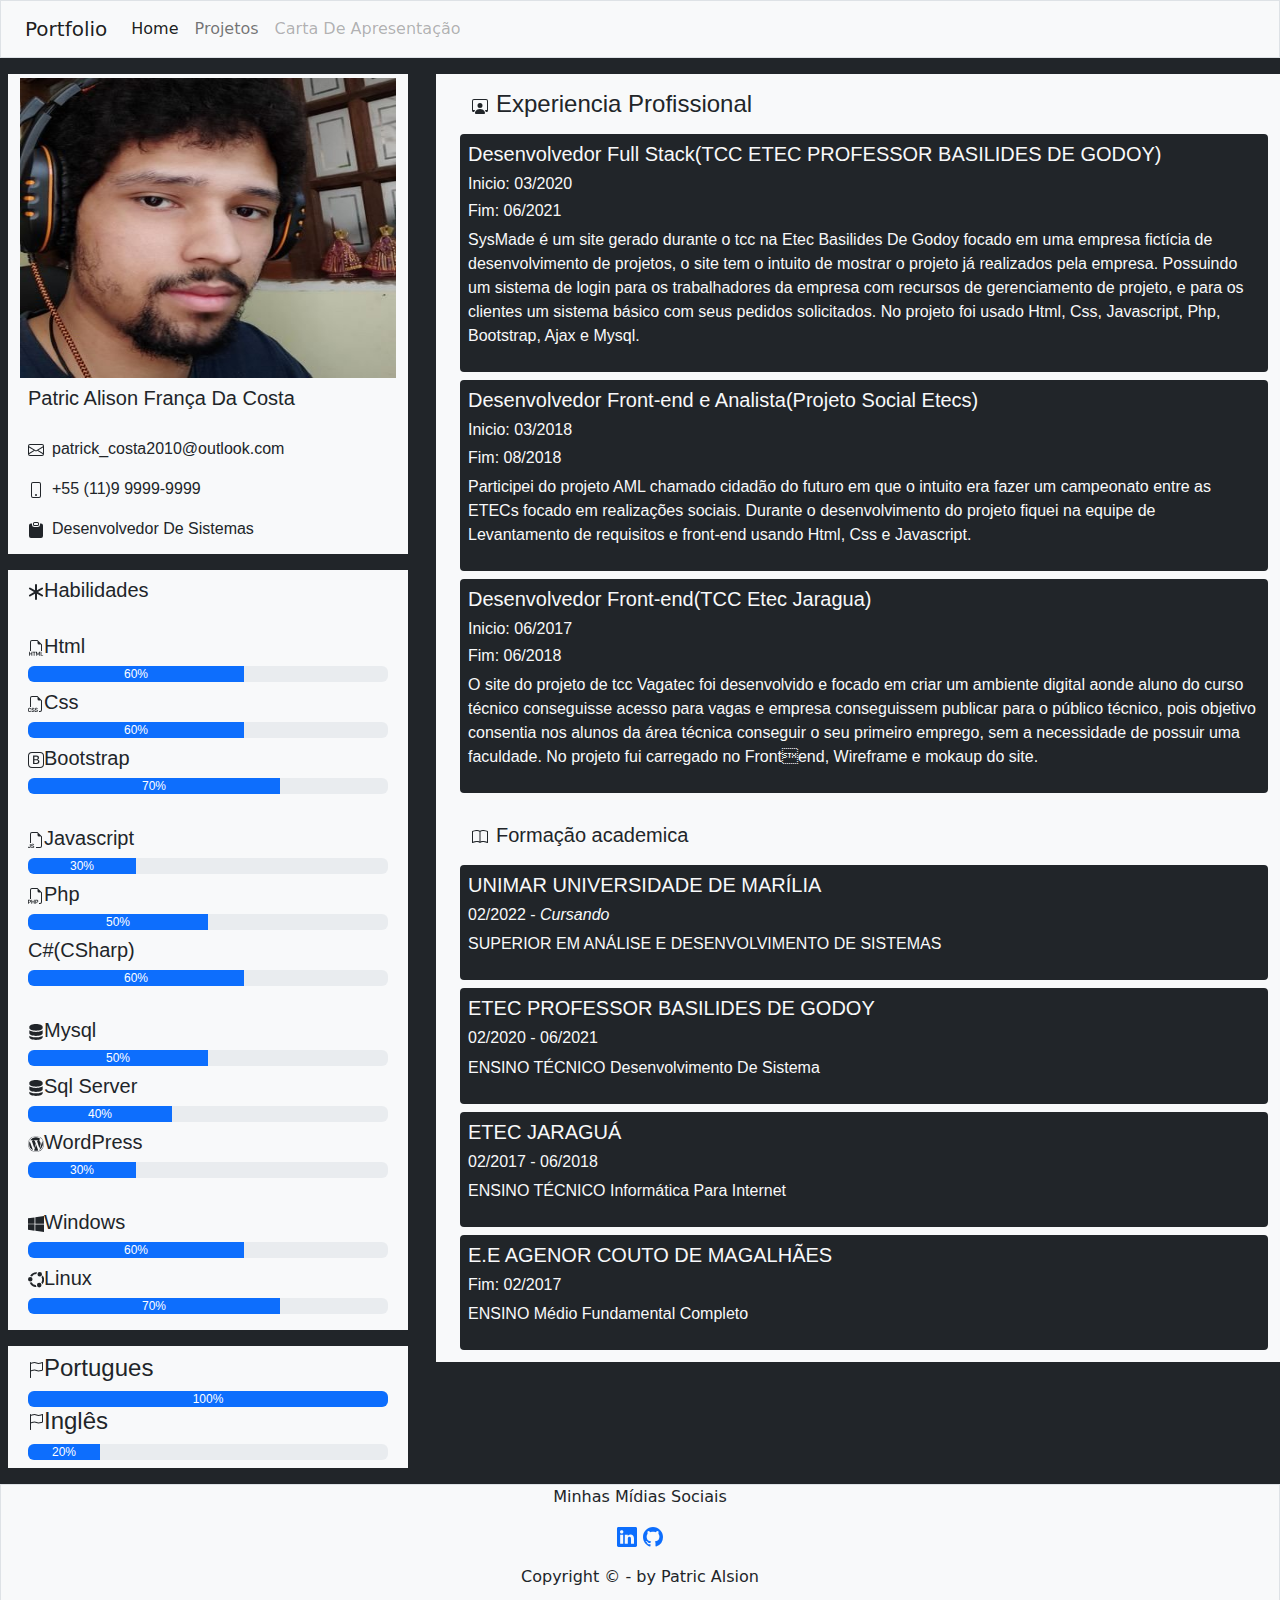
<file: index.html>
<!DOCTYPE html>

<html>

<!--Cabeça--->
	<head>
		<title>Portifolio</title>
		<meta charset="utf-8">
		<meta name="viewport" content="width=device-width, intial-scale=1.0">
		<link rel="stylesheet" href="./Css/Style.css">
		<link rel="stylesheet" href="./Css/Responsive.css">
		<link rel="stylesheet" href="./Css/bootstrap.css">
		<link rel="stylesheet" href="./Css/bootstrap.min.css">
		<script type="text/javascript" src="./Js/bootstrap.js"></script>
		<script type="text/javascript" src="./Js/bootstrap.min.js"></script>
	</head>
<!--FimCabeça-->


<!---CorpoDoProtifoli--->
<body class="bg-dark">

	<!--Cabeçario-->
	<header class="container-fluid bg-light mb-2 border border-secundary d-block">
		<nav class="navbar navbar-expand-lg bg-light">
  			<div class="container-fluid">
    			<a class="navbar-brand" href="#">Portfolio</a>
    			<button class="navbar-toggler" type="button" data-bs-toggle="collapse" data-bs-target="#navbarNavAltMarkup" aria-controls="navbarNavAltMarkup" aria-expanded="false" aria-label="Toggle navigation"><span class="navbar-toggler-icon"></span></button>
    			<div class="collapse navbar-collapse" id="navbarNavAltMarkup">
      				<div class="navbar-nav">
        				<a class="nav-link active" aria-current="page" href="#">Home</a>
        				<a class="nav-link" href="./Pages/Portfolio.html">Projetos</a>
        				<a class="nav-link disabled">Carta De Apresentação</a>
        				<!--<a class="nav-link disabled">Disabled</a>-->
      				</div>
    			</div>
  			</div>
		</nav>
	</header>
	<!--FimCabeçario-->
	
	<!--InformacaoPesseoal-->
	<section class="container-fluid conteudo leftConteudo">
		<div class="row">	
			<div class="m-2 bg-light col-12 respContPessoal">
				<!--<h2>Dados Pessoais</h2>-->

				<!--Dados pessoal-->
				<div class="#">
					<figure class="mt-1">
						<img class="photo" src="./Img/photo.jpg">
						<h5 class="p-2">Patric Alison França Da Costa</h5>
					</figure>
				</div>

				<div class="p-0">
					<h6><svg xmlns="http://www.w3.org/2000/svg" width="16" height="16" fill="currentColor" class="bi bi-envelope m-2" viewBox="0 0 16 16"><path d="M0 4a2 2 0 0 1 2-2h12a2 2 0 0 1 2 2v8a2 2 0 0 1-2 2H2a2 2 0 0 1-2-2V4Zm2-1a1 1 0 0 0-1 1v.217l7 4.2 7-4.2V4a1 1 0 0 0-1-1H2Zm13 2.383-4.708 2.825L15 11.105V5.383Zm-.034 6.876-5.64-3.471L8 9.583l-1.326-.795-5.64 3.47A1 1 0 0 0 2 13h12a1 1 0 0 0 .966-.741ZM1 11.105l4.708-2.897L1 5.383v5.722Z"/></svg>patrick_costa2010@outlook.com</h6>
					<h6><svg xmlns="http://www.w3.org/2000/svg" width="16" height="16" fill="currentColor" class="bi bi-phone m-2" viewBox="0 0 16 16"><path d="M11 1a1 1 0 0 1 1 1v12a1 1 0 0 1-1 1H5a1 1 0 0 1-1-1V2a1 1 0 0 1 1-1h6zM5 0a2 2 0 0 0-2 2v12a2 2 0 0 0 2 2h6a2 2 0 0 0 2-2V2a2 2 0 0 0-2-2H5z"/><path d="M8 14a1 1 0 1 0 0-2 1 1 0 0 0 0 2z"/></svg>+55 (11)9 9999-9999</h6>
					<h6><svg xmlns="http://www.w3.org/2000/svg" width="16" height="16" fill="currentColor" class="bi bi-clipboard-fill m-2" viewBox="0 0 16 16"><path fill-rule="evenodd" d="M10 1.5a.5.5 0 0 0-.5-.5h-3a.5.5 0 0 0-.5.5v1a.5.5 0 0 0 .5.5h3a.5.5 0 0 0 .5-.5v-1Zm-5 0A1.5 1.5 0 0 1 6.5 0h3A1.5 1.5 0 0 1 11 1.5v1A1.5 1.5 0 0 1 9.5 4h-3A1.5 1.5 0 0 1 5 2.5v-1Zm-2 0h1v1A2.5 2.5 0 0 0 6.5 5h3A2.5 2.5 0 0 0 12 2.5v-1h1a2 2 0 0 1 2 2V14a2 2 0 0 1-2 2H3a2 2 0 0 1-2-2V3.5a2 2 0 0 1 2-2Z"/></svg>Desenvolvedor De Sistemas</h6>
				</div>
			</div>

			<!--Skill-->
			<div class="bg-light m-2 col-12 respContSkill">

				<h5 class="p-2"><svg xmlns="http://www.w3.org/2000/svg" width="16" height="16" fill="currentColor" class="bi bi-asterisk " viewBox="0 0 16 16"><path d="M8 0a1 1 0 0 1 1 1v5.268l4.562-2.634a1 1 0 1 1 1 1.732L10 8l4.562 2.634a1 1 0 1 1-1 1.732L9 9.732V15a1 1 0 1 1-2 0V9.732l-4.562 2.634a1 1 0 1 1-1-1.732L6 8 1.438 5.366a1 1 0 0 1 1-1.732L7 6.268V1a1 1 0 0 1 1-1z"/></svg>Habilidades</h5>

				<article class="p-2">
					<!--front-End-->
					<div class="my-2">
						<h5><svg xmlns="http://www.w3.org/2000/svg" width="16" height="16" fill="currentColor" class="bi bi-filetype-html" viewBox="0 0 16 16"><path fill-rule="evenodd" d="M14 4.5V11h-1V4.5h-2A1.5 1.5 0 0 1 9.5 3V1H4a1 1 0 0 0-1 1v9H2V2a2 2 0 0 1 2-2h5.5L14 4.5Zm-9.736 7.35v3.999h-.791v-1.714H1.79v1.714H1V11.85h.791v1.626h1.682V11.85h.79Zm2.251.662v3.337h-.794v-3.337H4.588v-.662h3.064v.662H6.515Zm2.176 3.337v-2.66h.038l.952 2.159h.516l.946-2.16h.038v2.661h.715V11.85h-.8l-1.14 2.596H9.93L8.79 11.85h-.805v3.999h.706Zm4.71-.674h1.696v.674H12.61V11.85h.79v3.325Z"/></svg>Html</h5>
						<div class="progress">
							<div class="progress-bar" role="progressbar" aria-label="Example with label" style="width: 60%;" aria-valuenow="25" aria-valuemin="0" aria-valuemax="100">60%</div>
						</div>
					</div>

					<div class="my-2">
						<h5><svg xmlns="http://www.w3.org/2000/svg" width="16" height="16" fill="currentColor" class="bi bi-filetype-css" viewBox="0 0 16 16"><path fill-rule="evenodd" d="M14 4.5V14a2 2 0 0 1-2 2h-1v-1h1a1 1 0 0 0 1-1V4.5h-2A1.5 1.5 0 0 1 9.5 3V1H4a1 1 0 0 0-1 1v9H2V2a2 2 0 0 1 2-2h5.5L14 4.5ZM3.397 14.841a1.13 1.13 0 0 0 .401.823c.13.108.289.192.478.252.19.061.411.091.665.091.338 0 .624-.053.859-.158.236-.105.416-.252.539-.44.125-.189.187-.408.187-.656 0-.224-.045-.41-.134-.56a1.001 1.001 0 0 0-.375-.357 2.027 2.027 0 0 0-.566-.21l-.621-.144a.97.97 0 0 1-.404-.176.37.37 0 0 1-.144-.299c0-.156.062-.284.185-.384.125-.101.296-.152.512-.152.143 0 .266.023.37.068a.624.624 0 0 1 .246.181.56.56 0 0 1 .12.258h.75a1.092 1.092 0 0 0-.2-.566 1.21 1.21 0 0 0-.5-.41 1.813 1.813 0 0 0-.78-.152c-.293 0-.551.05-.776.15-.225.099-.4.24-.527.421-.127.182-.19.395-.19.639 0 .201.04.376.122.524.082.149.2.27.352.367.152.095.332.167.539.213l.618.144c.207.049.361.113.463.193a.387.387 0 0 1 .152.326.505.505 0 0 1-.085.29.559.559 0 0 1-.255.193c-.111.047-.249.07-.413.07-.117 0-.223-.013-.32-.04a.838.838 0 0 1-.248-.115.578.578 0 0 1-.255-.384h-.765ZM.806 13.693c0-.248.034-.46.102-.633a.868.868 0 0 1 .302-.399.814.814 0 0 1 .475-.137c.15 0 .283.032.398.097a.7.7 0 0 1 .272.26.85.85 0 0 1 .12.381h.765v-.072a1.33 1.33 0 0 0-.466-.964 1.441 1.441 0 0 0-.489-.272 1.838 1.838 0 0 0-.606-.097c-.356 0-.66.074-.911.223-.25.148-.44.359-.572.632-.13.274-.196.6-.196.979v.498c0 .379.064.704.193.976.131.271.322.48.572.626.25.145.554.217.914.217.293 0 .554-.055.785-.164.23-.11.414-.26.55-.454a1.27 1.27 0 0 0 .226-.674v-.076h-.764a.799.799 0 0 1-.118.363.7.7 0 0 1-.272.25.874.874 0 0 1-.401.087.845.845 0 0 1-.478-.132.833.833 0 0 1-.299-.392 1.699 1.699 0 0 1-.102-.627v-.495ZM6.78 15.29a1.176 1.176 0 0 1-.111-.449h.764a.578.578 0 0 0 .255.384c.07.049.154.087.25.114.095.028.201.041.319.041.164 0 .301-.023.413-.07a.559.559 0 0 0 .255-.193.507.507 0 0 0 .085-.29.387.387 0 0 0-.153-.326c-.101-.08-.256-.144-.463-.193l-.618-.143a1.72 1.72 0 0 1-.539-.214 1 1 0 0 1-.351-.367 1.068 1.068 0 0 1-.123-.524c0-.244.063-.457.19-.639.127-.181.303-.322.527-.422.225-.1.484-.149.777-.149.304 0 .564.05.779.152.217.102.384.239.5.41.12.17.187.359.2.566h-.75a.56.56 0 0 0-.12-.258.624.624 0 0 0-.246-.181.923.923 0 0 0-.37-.068c-.216 0-.387.05-.512.152a.472.472 0 0 0-.184.384c0 .121.047.22.143.3a.97.97 0 0 0 .404.175l.621.143c.217.05.406.12.566.211.16.09.285.21.375.358.09.148.135.335.135.56 0 .247-.063.466-.188.656a1.216 1.216 0 0 1-.539.439c-.234.105-.52.158-.858.158-.254 0-.476-.03-.665-.09a1.404 1.404 0 0 1-.478-.252 1.13 1.13 0 0 1-.29-.375Z"/></svg>Css</h5>
						<div class="progress">
							<div class="progress-bar" role="progressbar" aria-label="Example with label" style="width: 60%;" aria-valuenow="25" aria-valuemin="0" aria-valuemax="100">60%</div>
						</div>
					</div>

					<div class="my-2">
						<h5><svg xmlns="http://www.w3.org/2000/svg" width="16" height="16" fill="currentColor" class="bi bi-bootstrap" viewBox="0 0 16 16"><path d="M5.062 12h3.475c1.804 0 2.888-.908 2.888-2.396 0-1.102-.761-1.916-1.904-2.034v-.1c.832-.14 1.482-.93 1.482-1.816 0-1.3-.955-2.11-2.542-2.11H5.062V12zm1.313-4.875V4.658h1.78c.973 0 1.542.457 1.542 1.237 0 .802-.604 1.23-1.764 1.23H6.375zm0 3.762V8.162h1.822c1.236 0 1.887.463 1.887 1.348 0 .896-.627 1.377-1.811 1.377H6.375z"/><path d="M0 4a4 4 0 0 1 4-4h8a4 4 0 0 1 4 4v8a4 4 0 0 1-4 4H4a4 4 0 0 1-4-4V4zm4-3a3 3 0 0 0-3 3v8a3 3 0 0 0 3 3h8a3 3 0 0 0 3-3V4a3 3 0 0 0-3-3H4z"/></svg>Bootstrap</h5>
						<div class="progress">
							<div class="progress-bar" role="progressbar" aria-label="Example with label" style="width: 70%;" aria-valuenow="25" aria-valuemin="0" aria-valuemax="100">70%</div>
						</div>
					</div>
				</article>

				
				<article class="p-2">
					<!--Back-End-->
					<div class="my-2">
						<h5><svg xmlns="http://www.w3.org/2000/svg" width="16" height="16" fill="currentColor" class="bi bi-filetype-js" viewBox="0 0 16 16"><path fill-rule="evenodd" d="M14 4.5V14a2 2 0 0 1-2 2H8v-1h4a1 1 0 0 0 1-1V4.5h-2A1.5 1.5 0 0 1 9.5 3V1H4a1 1 0 0 0-1 1v9H2V2a2 2 0 0 1 2-2h5.5L14 4.5ZM3.186 15.29a1.176 1.176 0 0 1-.111-.449h.765a.578.578 0 0 0 .255.384c.07.049.153.087.249.114.095.028.202.041.319.041.164 0 .302-.023.413-.07a.559.559 0 0 0 .255-.193.507.507 0 0 0 .085-.29.387.387 0 0 0-.153-.326c-.101-.08-.255-.144-.462-.193l-.619-.143a1.72 1.72 0 0 1-.539-.214 1.001 1.001 0 0 1-.351-.367 1.068 1.068 0 0 1-.123-.524c0-.244.063-.457.19-.639.127-.181.303-.322.528-.422.224-.1.483-.149.776-.149.305 0 .564.05.78.152.216.102.383.239.5.41.12.17.186.359.2.566h-.75a.56.56 0 0 0-.12-.258.624.624 0 0 0-.247-.181.923.923 0 0 0-.369-.068c-.217 0-.388.05-.513.152a.472.472 0 0 0-.184.384c0 .121.048.22.143.3a.97.97 0 0 0 .405.175l.62.143c.218.05.406.12.566.211.16.09.285.21.375.358.09.148.135.335.135.56 0 .247-.063.466-.188.656a1.216 1.216 0 0 1-.539.439c-.234.105-.52.158-.858.158-.254 0-.476-.03-.665-.09a1.404 1.404 0 0 1-.478-.252 1.13 1.13 0 0 1-.29-.375Zm-3.104-.033A1.32 1.32 0 0 1 0 14.791h.765a.576.576 0 0 0 .073.27.499.499 0 0 0 .454.246c.19 0 .33-.055.422-.164.092-.11.138-.265.138-.466v-2.745h.79v2.725c0 .44-.119.774-.357 1.005-.236.23-.564.345-.984.345a1.59 1.59 0 0 1-.569-.094 1.145 1.145 0 0 1-.407-.266 1.14 1.14 0 0 1-.243-.39Z"/></svg>Javascript</h5>
						<div class="progress">
							<div class="progress-bar" role="progressbar" aria-label="Example with label" style="width: 30%;" aria-valuenow="25" aria-valuemin="0" aria-valuemax="100">30%</div>
						</div>
					</div>

					<div class="my-2">
						<h5><svg xmlns="http://www.w3.org/2000/svg" width="16" height="16" fill="currentColor" class="bi bi-filetype-php" viewBox="0 0 16 16"><path fill-rule="evenodd" d="M14 4.5V14a2 2 0 0 1-2 2h-1v-1h1a1 1 0 0 0 1-1V4.5h-2A1.5 1.5 0 0 1 9.5 3V1H4a1 1 0 0 0-1 1v9H2V2a2 2 0 0 1 2-2h5.5L14 4.5ZM1.6 11.85H0v3.999h.791v-1.342h.803c.287 0 .531-.057.732-.173.203-.117.358-.275.463-.474a1.42 1.42 0 0 0 .161-.677c0-.25-.053-.476-.158-.677a1.176 1.176 0 0 0-.46-.477c-.2-.12-.443-.179-.732-.179Zm.545 1.333a.795.795 0 0 1-.085.38.574.574 0 0 1-.238.241.794.794 0 0 1-.375.082H.788V12.48h.66c.218 0 .389.06.512.181.123.122.185.295.185.522Zm4.48 2.666V11.85h-.79v1.626H4.153V11.85h-.79v3.999h.79v-1.714h1.682v1.714h.79Zm.703-3.999h1.6c.288 0 .533.06.732.179.2.117.354.276.46.477.105.201.158.427.158.677 0 .25-.054.476-.161.677-.106.199-.26.357-.463.474a1.452 1.452 0 0 1-.733.173H8.12v1.342h-.791V11.85Zm2.06 1.714a.795.795 0 0 0 .084-.381c0-.227-.061-.4-.184-.521-.123-.122-.294-.182-.513-.182h-.66v1.406h.66a.794.794 0 0 0 .375-.082.574.574 0 0 0 .237-.24Z"/></svg>Php</h5>
						<div class="progress">
							<div class="progress-bar" role="progressbar" aria-label="Example with label" style="width: 50%;" aria-valuenow="25" aria-valuemin="0" aria-valuemax="100">50%</div>
						</div>
					</div>

					<div class="my-2">
						<h5>C#(CSharp)</h5>
						<div class="progress">
							<div class="progress-bar" role="progressbar" aria-label="Example with label" style="width: 60%;" aria-valuenow="25" aria-valuemin="0" aria-valuemax="100">60%</div>
						</div>
					</div>
				</article>

				<article class="p-2">
					<!--Linguagem De banco de dados-->
					<div class="my-2">
						<h5><svg xmlns="http://www.w3.org/2000/svg" width="16" height="16" fill="currentColor" class="bi bi-server" viewBox="0 0 16 16"><path d="M1.333 2.667C1.333 1.194 4.318 0 8 0s6.667 1.194 6.667 2.667V4c0 1.473-2.985 2.667-6.667 2.667S1.333 5.473 1.333 4V2.667z"/><path d="M1.333 6.334v3C1.333 10.805 4.318 12 8 12s6.667-1.194 6.667-2.667V6.334a6.51 6.51 0 0 1-1.458.79C11.81 7.684 9.967 8 8 8c-1.966 0-3.809-.317-5.208-.876a6.508 6.508 0 0 1-1.458-.79z"/><path d="M14.667 11.668a6.51 6.51 0 0 1-1.458.789c-1.4.56-3.242.876-5.21.876-1.966 0-3.809-.316-5.208-.876a6.51 6.51 0 0 1-1.458-.79v1.666C1.333 14.806 4.318 16 8 16s6.667-1.194 6.667-2.667v-1.665z"/></svg>Mysql</h5>
						<div class="progress">
							<div class="progress-bar" role="progressbar" aria-label="Example with label" style="width: 50%;" aria-valuenow="25" aria-valuemin="0" aria-valuemax="100">50%</div>
						</div>
					</div>

					<div class="my-2">
						<h5><svg xmlns="http://www.w3.org/2000/svg" width="16" height="16" fill="currentColor" class="bi bi-server" viewBox="0 0 16 16"><path d="M1.333 2.667C1.333 1.194 4.318 0 8 0s6.667 1.194 6.667 2.667V4c0 1.473-2.985 2.667-6.667 2.667S1.333 5.473 1.333 4V2.667z"/><path d="M1.333 6.334v3C1.333 10.805 4.318 12 8 12s6.667-1.194 6.667-2.667V6.334a6.51 6.51 0 0 1-1.458.79C11.81 7.684 9.967 8 8 8c-1.966 0-3.809-.317-5.208-.876a6.508 6.508 0 0 1-1.458-.79z"/><path d="M14.667 11.668a6.51 6.51 0 0 1-1.458.789c-1.4.56-3.242.876-5.21.876-1.966 0-3.809-.316-5.208-.876a6.51 6.51 0 0 1-1.458-.79v1.666C1.333 14.806 4.318 16 8 16s6.667-1.194 6.667-2.667v-1.665z"/></svg>Sql Server</h5>
						<div class="progress">
							<div class="progress-bar" role="progressbar" aria-label="Example with label" style="width: 40%;" aria-valuenow="25" aria-valuemin="0" aria-valuemax="100">40%</div>
						</div>
					</div>

					<div class="my-2">
						<h5><svg xmlns="http://www.w3.org/2000/svg" width="16" height="16" fill="currentColor" class="bi bi-wordpress" viewBox="0 0 16 16"><path d="M12.633 7.653c0-.848-.305-1.435-.566-1.892l-.08-.13c-.317-.51-.594-.958-.594-1.48 0-.63.478-1.218 1.152-1.218.02 0 .039.002.058.003l.031.003A6.838 6.838 0 0 0 8 1.137 6.855 6.855 0 0 0 2.266 4.23c.16.005.313.009.442.009.717 0 1.828-.087 1.828-.087.37-.022.414.521.044.565 0 0-.371.044-.785.065l2.5 7.434 1.5-4.506-1.07-2.929c-.369-.022-.719-.065-.719-.065-.37-.022-.326-.588.043-.566 0 0 1.134.087 1.808.087.718 0 1.83-.087 1.83-.087.37-.022.413.522.043.566 0 0-.372.043-.785.065l2.48 7.377.684-2.287.054-.173c.27-.86.469-1.495.469-2.046zM1.137 8a6.864 6.864 0 0 0 3.868 6.176L1.73 5.206A6.837 6.837 0 0 0 1.137 8z"/><path d="M6.061 14.583 8.121 8.6l2.109 5.78c.014.033.03.064.049.094a6.854 6.854 0 0 1-4.218.109zm7.96-9.876c.03.219.047.453.047.706 0 .696-.13 1.479-.522 2.458l-2.096 6.06a6.86 6.86 0 0 0 2.572-9.224z"/><path fill-rule="evenodd" d="M0 8c0-4.411 3.589-8 8-8 4.41 0 8 3.589 8 8s-3.59 8-8 8c-4.411 0-8-3.589-8-8zm.367 0c0 4.209 3.424 7.633 7.633 7.633 4.208 0 7.632-3.424 7.632-7.633C15.632 3.79 12.208.367 8 .367 3.79.367.367 3.79.367 8z"/></svg>WordPress</h5>
						<div class="progress">
							<div class="progress-bar" role="progressbar" aria-label="Example with label" style="width: 30%;" aria-valuenow="25" aria-valuemin="0" aria-valuemax="100">30%</div>
						</div>
					</div>
				</article>

				
				<article class="p-2">
					<!--Sistemas Operacionais-->
					<div class="my-2">
						<h5><svg xmlns="http://www.w3.org/2000/svg" width="16" height="16" fill="currentColor" class="bi bi-windows" viewBox="0 0 16 16"><path d="M6.555 1.375 0 2.237v5.45h6.555V1.375zM0 13.795l6.555.933V8.313H0v5.482zm7.278-5.4.026 6.378L16 16V8.395H7.278zM16 0 7.33 1.244v6.414H16V0z"/></svg>Windows </h5>
						<div class="progress">
							<div class="progress-bar" role="progressbar" aria-label="Example with label" style="width: 60%;" aria-valuenow="25" aria-valuemin="0" aria-valuemax="100">60%</div>
						</div>
					</div>

					<div class="my-2">
						<h5><svg xmlns="http://www.w3.org/2000/svg" width="16" height="16" fill="currentColor" class="bi bi-ubuntu" viewBox="0 0 16 16"><path d="M2.273 9.53a2.273 2.273 0 1 0 0-4.546 2.273 2.273 0 0 0 0 4.547Zm9.467-4.984a2.273 2.273 0 1 0 0-4.546 2.273 2.273 0 0 0 0 4.546ZM7.4 13.108a5.535 5.535 0 0 1-3.775-2.88 3.273 3.273 0 0 1-1.944.24 7.4 7.4 0 0 0 5.328 4.465c.53.113 1.072.169 1.614.166a3.253 3.253 0 0 1-.666-1.9 5.639 5.639 0 0 1-.557-.091Zm3.828 2.285a2.273 2.273 0 1 0 0-4.546 2.273 2.273 0 0 0 0 4.546Zm3.163-3.108a7.436 7.436 0 0 0 .373-8.726 3.276 3.276 0 0 1-1.278 1.498 5.573 5.573 0 0 1-.183 5.535 3.26 3.26 0 0 1 1.088 1.693ZM2.098 3.998a3.28 3.28 0 0 1 1.897.486 5.544 5.544 0 0 1 4.464-2.388c.037-.67.277-1.313.69-1.843a7.472 7.472 0 0 0-7.051 3.745Z"/></svg>Linux</h5>
						<div class="progress">
							<div class="progress-bar" role="progressbar" aria-label="Example with label" style="width: 70%;" aria-valuenow="25" aria-valuemin="0" aria-valuemax="100">70%</div>
						</div>
					</div>
				</article>
			</div>

			
			<div class="bg-light m-2 col-12">
				<!--Linguagem-->
				<article class="p-2">
					<div>
						<h4><svg xmlns="http://www.w3.org/2000/svg" width="16" height="16" fill="currentColor" class="bi bi-flag" viewBox="0 0 16 16"><path d="M14.778.085A.5.5 0 0 1 15 .5V8a.5.5 0 0 1-.314.464L14.5 8l.186.464-.003.001-.006.003-.023.009a12.435 12.435 0 0 1-.397.15c-.264.095-.631.223-1.047.35-.816.252-1.879.523-2.71.523-.847 0-1.548-.28-2.158-.525l-.028-.01C7.68 8.71 7.14 8.5 6.5 8.5c-.7 0-1.638.23-2.437.477A19.626 19.626 0 0 0 3 9.342V15.5a.5.5 0 0 1-1 0V.5a.5.5 0 0 1 1 0v.282c.226-.079.496-.17.79-.26C4.606.272 5.67 0 6.5 0c.84 0 1.524.277 2.121.519l.043.018C9.286.788 9.828 1 10.5 1c.7 0 1.638-.23 2.437-.477a19.587 19.587 0 0 0 1.349-.476l.019-.007.004-.002h.001M14 1.221c-.22.078-.48.167-.766.255-.81.252-1.872.523-2.734.523-.886 0-1.592-.286-2.203-.534l-.008-.003C7.662 1.21 7.139 1 6.5 1c-.669 0-1.606.229-2.415.478A21.294 21.294 0 0 0 3 1.845v6.433c.22-.078.48-.167.766-.255C4.576 7.77 5.638 7.5 6.5 7.5c.847 0 1.548.28 2.158.525l.028.01C9.32 8.29 9.86 8.5 10.5 8.5c.668 0 1.606-.229 2.415-.478A21.317 21.317 0 0 0 14 7.655V1.222z"/></svg>Portugues</h4>
						<div class="progress">
							<div class="progress-bar" role="progressbar" aria-label="Example with label" style="width: 100%;" aria-valuenow="25" aria-valuemin="0" aria-valuemax="100">100%</div>
						</div>
					</div>

					<div>
						<h4><svg xmlns="http://www.w3.org/2000/svg" width="16" height="16" fill="currentColor" class="bi bi-flag" viewBox="0 0 16 16"><path d="M14.778.085A.5.5 0 0 1 15 .5V8a.5.5 0 0 1-.314.464L14.5 8l.186.464-.003.001-.006.003-.023.009a12.435 12.435 0 0 1-.397.15c-.264.095-.631.223-1.047.35-.816.252-1.879.523-2.71.523-.847 0-1.548-.28-2.158-.525l-.028-.01C7.68 8.71 7.14 8.5 6.5 8.5c-.7 0-1.638.23-2.437.477A19.626 19.626 0 0 0 3 9.342V15.5a.5.5 0 0 1-1 0V.5a.5.5 0 0 1 1 0v.282c.226-.079.496-.17.79-.26C4.606.272 5.67 0 6.5 0c.84 0 1.524.277 2.121.519l.043.018C9.286.788 9.828 1 10.5 1c.7 0 1.638-.23 2.437-.477a19.587 19.587 0 0 0 1.349-.476l.019-.007.004-.002h.001M14 1.221c-.22.078-.48.167-.766.255-.81.252-1.872.523-2.734.523-.886 0-1.592-.286-2.203-.534l-.008-.003C7.662 1.21 7.139 1 6.5 1c-.669 0-1.606.229-2.415.478A21.294 21.294 0 0 0 3 1.845v6.433c.22-.078.48-.167.766-.255C4.576 7.77 5.638 7.5 6.5 7.5c.847 0 1.548.28 2.158.525l.028.01C9.32 8.29 9.86 8.5 10.5 8.5c.668 0 1.606-.229 2.415-.478A21.317 21.317 0 0 0 14 7.655V1.222z"/></svg>Inglês</h4>
						<div class="progress">
							<div class="progress-bar" role="progressbar" aria-label="Example with label" style="width: 20%;" aria-valuenow="25" aria-valuemin="0" aria-valuemax="100">20%</div>
						</div>
					</div>
				</article>
			</div>
			<!--FimSkill-->
		</div>	
	</section>

	

	<!--Experiencia Profissional-->
	<section class="container-fluid rightConteudo conteudoTwo mt-2 p-0"> 
		<div class="row p-2 bg-light">
			<h4 class="m-2"><svg xmlns="http://www.w3.org/2000/svg" width="16" height="16" fill="currentColor" class="bi bi-person-workspace m-2" viewBox="0 0 16 16"><path d="M4 16s-1 0-1-1 1-4 5-4 5 3 5 4-1 1-1 1H4Zm4-5.95a2.5 2.5 0 1 0 0-5 2.5 2.5 0 0 0 0 5Z"/><path d="M2 1a2 2 0 0 0-2 2v9.5A1.5 1.5 0 0 0 1.5 14h.653a5.373 5.373 0 0 1 1.066-2H1V3a1 1 0 0 1 1-1h12a1 1 0 0 1 1 1v9h-2.219c.554.654.89 1.373 1.066 2h.653a1.5 1.5 0 0 0 1.5-1.5V3a2 2 0 0 0-2-2H2Z"/></svg>Experiencia Profissional</h4>

			<div class="col-12">
				<article class="bg-dark text-light m-1 p-2 rounded-1">
					<h5>Desenvolvedor Full Stack(TCC ETEC PROFESSOR BASILIDES DE GODOY)</h5>
					<div>
						<h6>Inicio: 03/2020</h6>
						<h6>Fim: 06/2021</h6>
					</div>
					<p>SysMade é um site gerado durante o tcc na Etec Basilides De Godoy focado em uma empresa fictícia de desenvolvimento de projetos, o site tem o intuito de mostrar o projeto já realizados pela empresa. Possuindo um sistema de login para os trabalhadores da empresa com recursos de gerenciamento de projeto, e para os clientes um sistema básico com seus pedidos solicitados. No projeto foi usado Html, Css, Javascript, Php, Bootstrap, Ajax e Mysql.</p>
				</article>
			</div>

			<div class="col-12">
				<article class="bg-dark text-light m-1 p-2 rounded-1">
					<h5>Desenvolvedor Front-end e Analista(Projeto Social Etecs)</h5>
					<div>
						<h6>Inicio: 03/2018</h6>
						<h6>Fim: 08/2018</h6>
					</div>
					<p>
						Participei do projeto AML chamado cidadão do futuro em que o intuito era fazer um campeonato entre as ETECs focado em realizações sociais. Durante o desenvolvimento do projeto fiquei na equipe de Levantamento de requisitos e front-end usando Html, Css e Javascript.
					</p>
				</article>
			</div>

			<div class="col-12">
				<article class="bg-dark text-light m-1 p-2 rounded-1">
					<h5>Desenvolvedor Front-end(TCC Etec Jaragua)</h5>
					<div>
						<h6>Inicio: 06/2017</h6>
						<h6>Fim: 06/2018</h6>
					</div>
					<p>O site do projeto de tcc Vagatec foi desenvolvido e focado em criar um ambiente digital aonde aluno do curso técnico conseguisse acesso para vagas e empresa conseguissem publicar para o público técnico, pois objetivo consentia nos alunos da área técnica conseguir o seu primeiro emprego, sem a necessidade de possuir uma faculdade. No projeto fui carregado no Frontend, Wireframe e mokaup do site.
					</p>
				</article>
			</div>
		</div>
	</section>

	<!--Educação-->
	<section class="container-fluid rightConteudo conteudoTwo p-0">
		<div class="row p-2 bg-light">
			<h5 class="m-2"><svg xmlns="http://www.w3.org/2000/svg" width="16" height="16" fill="currentColor" class="bi bi-book m-2" viewBox="0 0 16 16"><path d="M1 2.828c.885-.37 2.154-.769 3.388-.893 1.33-.134 2.458.063 3.112.752v9.746c-.935-.53-2.12-.603-3.213-.493-1.18.12-2.37.461-3.287.811V2.828zm7.5-.141c.654-.689 1.782-.886 3.112-.752 1.234.124 2.503.523 3.388.893v9.923c-.918-.35-2.107-.692-3.287-.81-1.094-.111-2.278-.039-3.213.492V2.687zM8 1.783C7.015.936 5.587.81 4.287.94c-1.514.153-3.042.672-3.994 1.105A.5.5 0 0 0 0 2.5v11a.5.5 0 0 0 .707.455c.882-.4 2.303-.881 3.68-1.02 1.409-.142 2.59.087 3.223.877a.5.5 0 0 0 .78 0c.633-.79 1.814-1.019 3.222-.877 1.378.139 2.8.62 3.681 1.02A.5.5 0 0 0 16 13.5v-11a.5.5 0 0 0-.293-.455c-.952-.433-2.48-.952-3.994-1.105C10.413.809 8.985.936 8 1.783z"/></svg>Formação academica</h5>
			
			<div class="col-12">
				<article class="bg-dark text-light rounded-1 m-1 p-2">
				<h5>UNIMAR UNIVERSIDADE DE MARÍLIA</h5>
				<div>
					<h6>02/2022 - <i>Cursando</i></h6>
				</div>
				<p>
					SUPERIOR EM ANÁLISE E DESENVOLVIMENTO DE SISTEMAS
				</p>
				</article>
			</div>

			<div class="col-12">
				<article class="bg-dark text-light rounded-1 m-1 p-2">
					<h5>ETEC PROFESSOR BASILIDES DE GODOY</h5>
					<div>
						<h6> 02/2020 - 06/2021</h6>
					</div>
					<p>
						ENSINO TÉCNICO Desenvolvimento De Sistema
					</p>
				</article>
			</div>	

			<div class="col-12">
				<article class="bg-dark text-light rounded-1 m-1 p-2">
					<h5>ETEC JARAGUÁ</h5>
					<div>
						<h6>02/2017 - 06/2018</h6>
					</div>
					<p>
						ENSINO TÉCNICO Informática Para Internet
					</p>
				</article>
			</div>

			<div class="col-12">
				<article class="bg-dark text-light rounded-1 m-1 p-2">
					<h5>E.E AGENOR COUTO DE MAGALHÃES</h5>
					<div>
						<h6>Fim: 02/2017</h6>
					</div>
					<p>
						ENSINO Médio Fundamental Completo
					</p>
				</article>
			</div>			
		</div>
	</section>

	<!--Rodape-->
	<footer class="container-fluid mt-2 bg-light border border-secundary float-end text-center">
		<div>
			<p>Minhas Mídias Sociais</p>
		</div>

		<div>
			<p>
				<a href="https://www.linkedin.com/in/patric-alison-594b27163/"><svg xmlns="http://www.w3.org/2000/svg" width="20" height="20" fill="currentColor" class="bi bi-linkedin" viewBox="0 0 16 16"><path d="M0 1.146C0 .513.526 0 1.175 0h13.65C15.474 0 16 .513 16 1.146v13.708c0 .633-.526 1.146-1.175 1.146H1.175C.526 16 0 15.487 0 14.854V1.146zm4.943 12.248V6.169H2.542v7.225h2.401zm-1.2-8.212c.837 0 1.358-.554 1.358-1.248-.015-.709-.52-1.248-1.342-1.248-.822 0-1.359.54-1.359 1.248 0 .694.521 1.248 1.327 1.248h.016zm4.908 8.212V9.359c0-.216.016-.432.08-.586.173-.431.568-.878 1.232-.878.869 0 1.216.662 1.216 1.634v3.865h2.401V9.25c0-2.22-1.184-3.252-2.764-3.252-1.274 0-1.845.7-2.165 1.193v.025h-.016a5.54 5.54 0 0 1 .016-.025V6.169h-2.4c.03.678 0 7.225 0 7.225h2.4z"/></svg></a>
				<a href="https://github.com/echoarison"><svg xmlns="http://www.w3.org/2000/svg" width="20" height="20" fill="currentColor" class="bi bi-github" viewBox="0 0 16 16"><path d="M8 0C3.58 0 0 3.58 0 8c0 3.54 2.29 6.53 5.47 7.59.4.07.55-.17.55-.38 0-.19-.01-.82-.01-1.49-2.01.37-2.53-.49-2.69-.94-.09-.23-.48-.94-.82-1.13-.28-.15-.68-.52-.01-.53.63-.01 1.08.58 1.23.82.72 1.21 1.87.87 2.33.66.07-.52.28-.87.51-1.07-1.78-.2-3.64-.89-3.64-3.95 0-.87.31-1.59.82-2.15-.08-.2-.36-1.02.08-2.12 0 0 .67-.21 2.2.82.64-.18 1.32-.27 2-.27.68 0 1.36.09 2 .27 1.53-1.04 2.2-.82 2.2-.82.44 1.1.16 1.92.08 2.12.51.56.82 1.27.82 2.15 0 3.07-1.87 3.75-3.65 3.95.29.25.54.73.54 1.48 0 1.07-.01 1.93-.01 2.2 0 .21.15.46.55.38A8.012 8.012 0 0 0 16 8c0-4.42-3.58-8-8-8z"/></svg></a>
			</p>
		</div>

		<div>
			<p>Copyright © - by Patric Alsion</p>
		</div>
	</footer>

</body>
<!---FimCorpoDoProtifoli--->
</html>
</file>
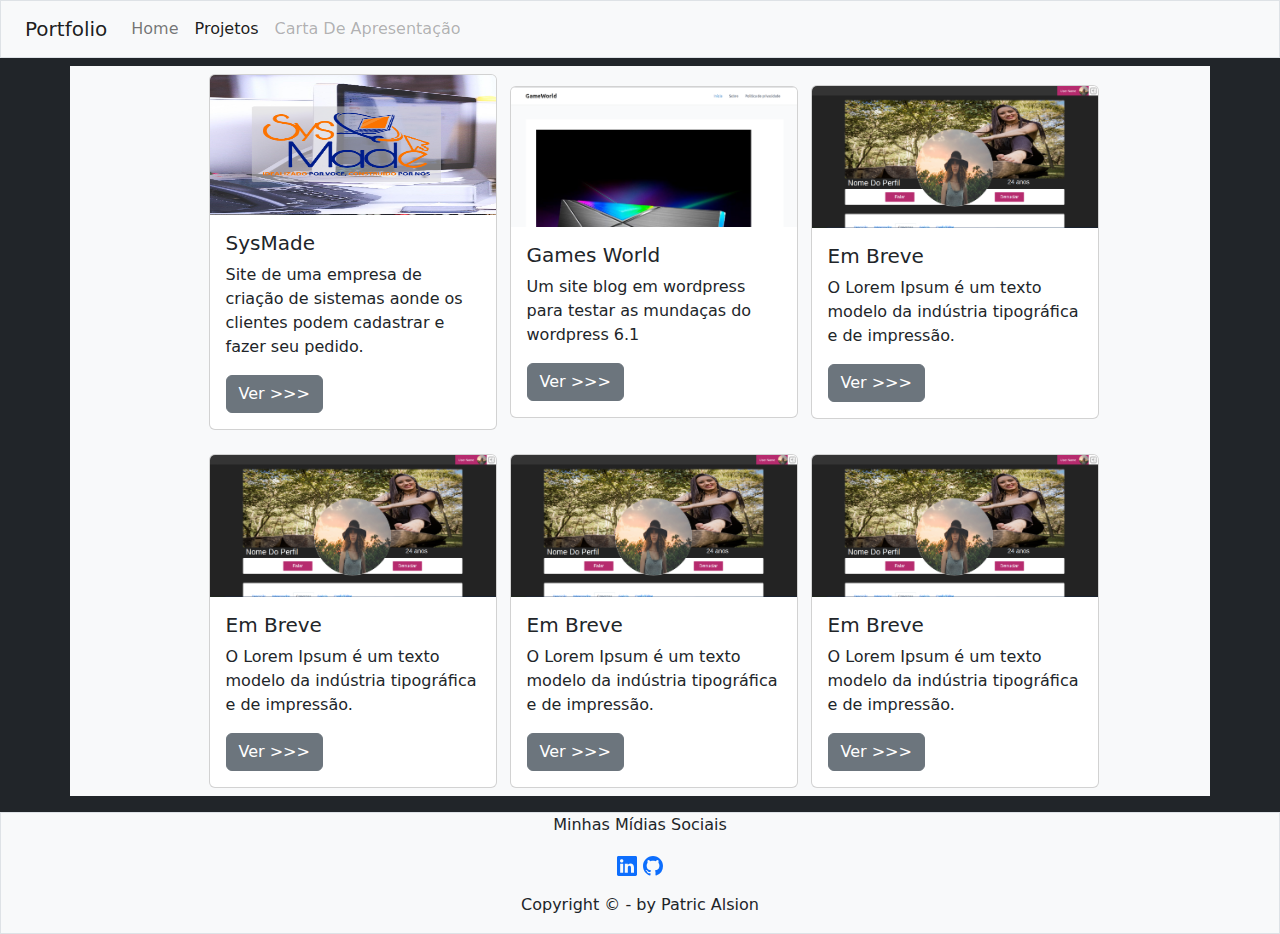
<file: Pages/Portfolio.html>
<!DOCTYPE html>

<html>

<!--Cabeça--->
	<head>
		<title>Portifolio</title>
		<meta charset="utf-8">
		<meta name="viewport" content="width=device-width, intial-scale=1.0">
		<link rel="stylesheet" href="../Css/Style.css">
		<link rel="stylesheet" href="../Css/Responsive.css">
		<link rel="stylesheet" href="../Css/bootstrap.css">
		<link rel="stylesheet" href="../Css/bootstrap.min.css">
		<script type="text/javascript" src="../Js/bootstrap.js"></script>
		<script type="text/javascript" src="../Js/bootstrap.min.js"></script>
        <script type="text/javascript" src="../Js/backEnd.js"></script>
	</head>
<!--FimCabeça-->

<body class="bg-dark">
    <!--Cabeçario-->
	<header class="container-fluid bg-light mb-2 border border-secundary d-block">
		<nav class="navbar navbar-expand-lg bg-light">
  			<div class="container-fluid">
    			<a class="navbar-brand" href="#">Portfolio</a>
    			<button class="navbar-toggler" type="button" data-bs-toggle="collapse" data-bs-target="#navbarNavAltMarkup" aria-controls="navbarNavAltMarkup" aria-expanded="false" aria-label="Toggle navigation"><span class="navbar-toggler-icon"></span></button>
    			<div class="collapse navbar-collapse" id="navbarNavAltMarkup">
      				<div class="navbar-nav">
        				<a class="nav-link" href="../index.html">Home</a>
        				<a class="nav-link active" aria-current="page" href="#">Projetos</a>
        				<a class="nav-link disabled">Carta De Apresentação</a>
        				<!--<a class="nav-link disabled">Disabled</a>-->
      				</div>
    			</div>
  			</div>
		</nav>
	</header>
	<!--FimCabeçario-->

    <!--Projeto-->
    <section class="container my-2 bg-light">

        <section class="row justify-content-center align-items-center mt-1">

            <div class="col-xl-3 col-sm-7 col-xs-7 m-2" >
                <article class="card m-auto" style="width: 18rem;">
                    <img src="../Img/Projetos/SysMade.png" class="card-img-top" alt="..." style="height: 140px;">
                    <div class="card-body">
                      <h5 class="card-title">SysMade</h5>
                      <p class="card-text">Site de uma empresa de criação de sistemas aonde os clientes podem cadastrar e fazer seu pedido.</p>
                      <a href="../Pages/Projetos/SysMadeWeb-master/index.html" class="btn btn-secondary">Ver >>></a>
                    </div>
                  </div>
                </article>  
            </div>

            <div class="col-xl-3 col-sm-7 col-xs-7 m-2">
                <article class="card m-auto" style="width: 18rem;">
                    <img src="../Img/Projetos/worpress.png" class="card-img-top" alt="..." style="height: 140px;">
                    <div class="card-body">
                      <h5 class="card-title">Games World</h5>
                      <p class="card-text">Um site blog em wordpress para testar as mundaças do wordpress 6.1</p>
                      <a href="#" class="btn btn-secondary" onclick="AlertAv(1);">Ver >>></a>
                    </div>
                  </div>
                </article>  
            </div>

            <div class="col-xl-3 col-sm-7 col-xs-7 m-2">
                <article class="card m-auto" style="width: 18rem;">
                    <img src="../Img/Projetos/modelo.png" class="card-img-top" alt="...">
                    <div class="card-body">
                      <h5 class="card-title">Em Breve</h5>
                      <p class="card-text">O Lorem Ipsum é um texto modelo da indústria tipográfica e de impressão.</p>
                      <a href="#" class="btn btn-secondary" onclick="EmBreve();">Ver >>></a>
                    </div>
                  </div>
                </article>  
            </div>

        </section>

        <section class="row justify-content-center align-items-center my-2">

            <div class="col-xl-3 col-sm-7 col-xs-7 m-2" >
                <article class="card m-auto" style="width: 18rem;">
                    <img src="../Img/Projetos/modelo.png" class="card-img-top" alt="...">
                    <div class="card-body">
                      <h5 class="card-title">Em Breve</h5>
                      <p class="card-text">O Lorem Ipsum é um texto modelo da indústria tipográfica e de impressão.</p>
                      <a href="#" class="btn btn-secondary" onclick="EmBreve();">Ver >>></a>
                    </div>
                  </div>
                </article>  
            </div>

            <div class="col-xl-3 col-sm-7 col-xs-7 m-2">
                <article class="card m-auto" style="width: 18rem;">
                    <img src="../Img/Projetos/modelo.png" class="card-img-top" alt="...">
                    <div class="card-body">
                      <h5 class="card-title">Em Breve</h5>
                      <p class="card-text">O Lorem Ipsum é um texto modelo da indústria tipográfica e de impressão.</p>
                      <a href="#" class="btn btn-secondary" onclick="EmBreve();">Ver >>></a>
                    </div>
                  </div>
                </article>  
            </div>

            <div class="col-xl-3 col-sm-7 col-xs-7 m-2">
                <article class="card m-auto" style="width: 18rem;">
                    <img src="../Img/Projetos/modelo.png" class="card-img-top" alt="...">
                    <div class="card-body">
                      <h5 class="card-title">Em Breve</h5>
                      <p class="card-text">O Lorem Ipsum é um texto modelo da indústria tipográfica e de impressão.</p>
                      <a href="#" class="btn btn-secondary" onclick="EmBreve();">Ver >>></a>
                    </div>
                  </div>
                </article>  
            </div>

        </section>

    </section>

    <!--Rodape-->
	<footer class="container-fluid mt-2 bg-light border border-secundary float-end text-center">
		<div>
			<p>Minhas Mídias Sociais</p>
		</div>

		<div>
			<p>
				<a href="https://www.linkedin.com/in/patric-alison-594b27163/"><svg xmlns="http://www.w3.org/2000/svg" width="20" height="20" fill="currentColor" class="bi bi-linkedin" viewBox="0 0 16 16"><path d="M0 1.146C0 .513.526 0 1.175 0h13.65C15.474 0 16 .513 16 1.146v13.708c0 .633-.526 1.146-1.175 1.146H1.175C.526 16 0 15.487 0 14.854V1.146zm4.943 12.248V6.169H2.542v7.225h2.401zm-1.2-8.212c.837 0 1.358-.554 1.358-1.248-.015-.709-.52-1.248-1.342-1.248-.822 0-1.359.54-1.359 1.248 0 .694.521 1.248 1.327 1.248h.016zm4.908 8.212V9.359c0-.216.016-.432.08-.586.173-.431.568-.878 1.232-.878.869 0 1.216.662 1.216 1.634v3.865h2.401V9.25c0-2.22-1.184-3.252-2.764-3.252-1.274 0-1.845.7-2.165 1.193v.025h-.016a5.54 5.54 0 0 1 .016-.025V6.169h-2.4c.03.678 0 7.225 0 7.225h2.4z"/></svg></a>
				<a href="https://github.com/echoarison"><svg xmlns="http://www.w3.org/2000/svg" width="20" height="20" fill="currentColor" class="bi bi-github" viewBox="0 0 16 16"><path d="M8 0C3.58 0 0 3.58 0 8c0 3.54 2.29 6.53 5.47 7.59.4.07.55-.17.55-.38 0-.19-.01-.82-.01-1.49-2.01.37-2.53-.49-2.69-.94-.09-.23-.48-.94-.82-1.13-.28-.15-.68-.52-.01-.53.63-.01 1.08.58 1.23.82.72 1.21 1.87.87 2.33.66.07-.52.28-.87.51-1.07-1.78-.2-3.64-.89-3.64-3.95 0-.87.31-1.59.82-2.15-.08-.2-.36-1.02.08-2.12 0 0 .67-.21 2.2.82.64-.18 1.32-.27 2-.27.68 0 1.36.09 2 .27 1.53-1.04 2.2-.82 2.2-.82.44 1.1.16 1.92.08 2.12.51.56.82 1.27.82 2.15 0 3.07-1.87 3.75-3.65 3.95.29.25.54.73.54 1.48 0 1.07-.01 1.93-.01 2.2 0 .21.15.46.55.38A8.012 8.012 0 0 0 16 8c0-4.42-3.58-8-8-8z"/></svg></a>
			</p>
		</div>

		<div>
			<p>Copyright © - by Patric Alsion</p>
		</div>
	</footer>
    <!--FimRodape-->
</body>

</html>
</file>
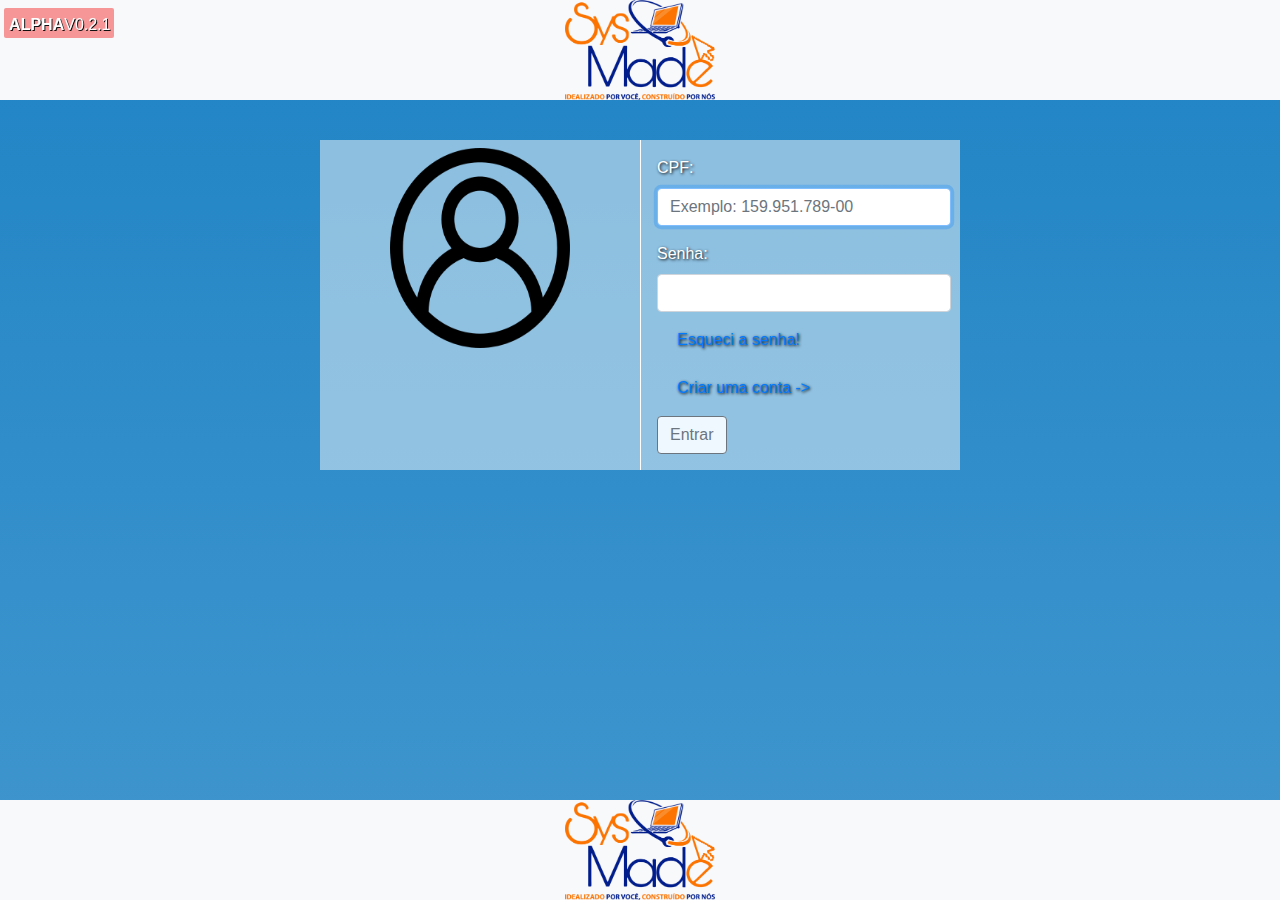
<file: Pages/Projetos/SysMadeWeb-master/Pages/Login.html>
<!DOCTYPE html>
<html>

<head>
    <title>Login</title>
    <meta charset="utf-8">
    <meta name="viewport" content="width=device-width, intial-scale=1.0">
    <link rel="stylesheet" href="../Css/bootstrap.css">
    <link rel="stylesheet" href="../Css/style.css">
    <link rel="stylesheet" href="../Css/styleResponsive.css">
    <script type="text/javascript" src="../Js/jquery-3.5.1.min.js"></script>
    <script type="text/javascript" src="../Js/jquery-3.0.0.js"></script>
</head>

<body class="bg-gradiente">
    <!--cabecario-->
    <header class="container-fluid bg-light">
        <div class="row justify-content-center">
            <div class="col-12 col-sm-8 col-md-6 col-lg-6 col-lg-6 text-center">
                <img class="#" src="../Img/logo/LogotipoNew.png" alt="logo_da_empresa" width="150" height="100">
            </div>
        </div>
    </header>
    <!-- fimCabecario -->

    <!--loginpage-->
    <section class="container-fluid my-2">
        <div class="row justify-content-center my-4 ">
            <div class="col-6 my-3 bg-colorTransparent">
                <div class="row">

                    <div class="p-2 col-12 col-sm-12 col-md-6 col-lg-6 col-xl-6  mx-auto  text-center loginPage">

                        <img src="../Img/Icones/login.png" alt="simbolo_de_login" class="iconeLogin">

                    </div>

                    <div class="p-3 col-12 col-sm-12 col-md-6 col-lg-6 col-xl-6 mx-auto loginPage bdLeftop">

                        <form method="POST" class="#">
                            <div class="form-group">
                                <label for="exampleInputEmail1">CPF:</label>
                                <input type="text" id="LoginCpf" pattern="(^\d{3}\x2E\d{3}\x2E\d{3}\x2D\d{2}$)"
                                    class="form-control inputLogin" title="Coloque um cpf nesse formato: 000.000.000-00"
                                    placeholder="Exemplo: 159.951.789-00" aria-describedby="emailHelp" autofocus
                                    required>
                            </div>
                            <div class="form-group">
                                <label for="exampleInputPassword1">Senha:</label>
                                <input type="password" class="form-control inputLogin" id="LoginSenha" required>
                            </div>
                            <div class="form-group form-check">
                                <a href="#" onclick="EmDesenvolvimento()">Esqueci a senha!</a>

                                <br><br>

                                <a href="#" data-toggle="modal" data-target="#exampleModal">Criar uma conta -></a>
                            </div>
                            <button type="button" class="btn btn-outline-secondary buton"
                                onclick="Login();">Entrar</button>
                        </form>

                    </div>
                </div>
            </div>
        </div>
    </section>
    <!-- fimLogin -->

    <!--rodapé-->
    <footer class="container-fluid bg-light fixedBottom">
        <div class="row justify-content-center">
            <div class="col-6 text-center">
                <img class="#" src="../Img/logo/LogotipoNew.png" alt="logo_da_empresa" width="150" height="100">
            </div>
        </div>
    </footer>
    <!-- fimRodapé -->

    <!-- modalCadastro -->
    <div class="modal fade" id="exampleModal" tabindex="-1" aria-labelledby="exampleModalLabel" aria-hidden="true">
        <div class="modal-dialog">
            <div class="modal-content">

                <div class="modal-header">
                    <h5 class="modal-title" id="exampleModalLabel">Cadastro Cliente</h5>
                    <button type="button" class="close" data-dismiss="modal" aria-label="Close">
                        <span aria-hidden="true">&times;</span>
                    </button>
                </div>

                <div class="modal-body">
                    <!-- lugar que vai receber os dados -->
                    <form method="POST">
                        <div class="form-group">
                            <label for="formGroupExampleInput">Nome Completo: </label>
                            <input type="text" class="form-control" id="nomeCliente"
                                placeholder="Francisco Santana">
                        </div>

                        <div class="form-group">
                            <label for="formGroupExampleInput2">CPF:</label>
                            <input type="text" class="form-control" id="cpfCliente"
                                placeholder="000.000.000-55">
                        </div>

                        <div class="form-group">
                            <label for="formGroupExampleInput2">CNPJ:</label>
                            <input type="text" class="form-control" id="cnpjCliente"
                                placeholder="12.456.789/4561-00">
                        </div>

                        <div class="form-group">
                            <label for="formGroupExampleInput2">Empresa: </label>
                            <input type="text" class="form-control" id="empresaCliente"
                                placeholder="Microsolft">
                        </div>

                        <div class="form-group">
                            <label for="formGroupExampleInput2">Rua:</label>
                            <input type="text" class="form-control" id="ruaCliente"
                                placeholder="Rua Francisca Da Sorte">
                        </div>

                        <div class="form-group">
                            <label for="formGroupExampleInput2">Bairro:</label>
                            <input type="text" class="form-control" id="bairroCliente"
                                placeholder="Exemplo: Pirituba ou vila Jaragua">
                        </div>

                        <div class="form-group">
                            <label for="formGroupExampleInput2">Cep:</label>
                            <input type="text" class="form-control" id="cepCliente"
                                placeholder="00000-125">
                        </div>

                        <div class="form-group">
                            <label for="formGroupExampleInput2">Cidade:</label>
                            <input type="text" class="form-control" id="cidadeCliente"
                                placeholder="São Paulo">
                        </div>

                        <div class="form-group">
                            <label for="formGroupExampleInput2">Uf:</label>
                            <input type="text" class="form-control" id="ufCliente"
                                placeholder="Exemplo: SP">
                        </div>

                        <div class="form-group">
                            <label for="formGroupExampleInput2">Telefone/Celular:</label>
                            <input type="text" class="form-control" id="telefoneCliente"
                                placeholder="(11)9874-1236 ou (11)98745-568">
                        </div>

                        <div class="form-group">
                            <label for="formGroupExampleInput2">Login:</label>
                            <input type="text" class="form-control" id="loginUser"
                                placeholder="carlos256">
                        </div>

                        <div class="form-group">
                            <label for="formGroupExampleInput2">Senha:</label>
                            <input type="password" class="form-control" id="senhaUser"
                                placeholder="Digite uma senha...">
                        </div>

                        <div class="form-group">
                            <label for="formGroupExampleInput2">Repetir senha:</label>
                            <input type="password" class="form-control" id="senhaRepeat"
                                placeholder="Repete a sua senha...">
                        </div>

                        <div class="form-group">
                            <a href="./Termos/termos.html" target="_blank">Ler os termos!</a>
                        </div>

                        <div class="form-check form-check-inline">
                            <input class="form-check-input" type="checkbox" id="inlineCheckbox1" value="option1">
                            <label class="form-check-label" for="inlineCheckbox1">Li eu aceito o pacto!</label>
                        </div>

                        <div class="modal-footer">
                            <button type="button" class="btn btn-secondary" data-dismiss="modal">Cancelar</button>
                            <button type="button" class="btn btn-outline-secondary"
                                onclick="registrarUser()">Cadastrar</button>
                        </div>
                    </form>
                </div>
            </div>
        </div>
    </div>
    <!--fimModalCadastro-->

    <!-- version do sistema -->
    <div class="versao fixed-top mt-2 ml-1">
        <p><b>ALPHA</b>V0.2.1</p>
    </div>
    <!-- fim -->
</body>
<script type="text/javascript" src="../Js/scriptBack.js"></script>
<script type="text/javascript" src="../Js/bootstrap.js"></script>
<script type="text/javascript" src="../Js/bootstrap.min.js"></script>
<script type="text/javascript" src="../Js/jquery-3.5.1.min.js"></script>

</html>
</file>
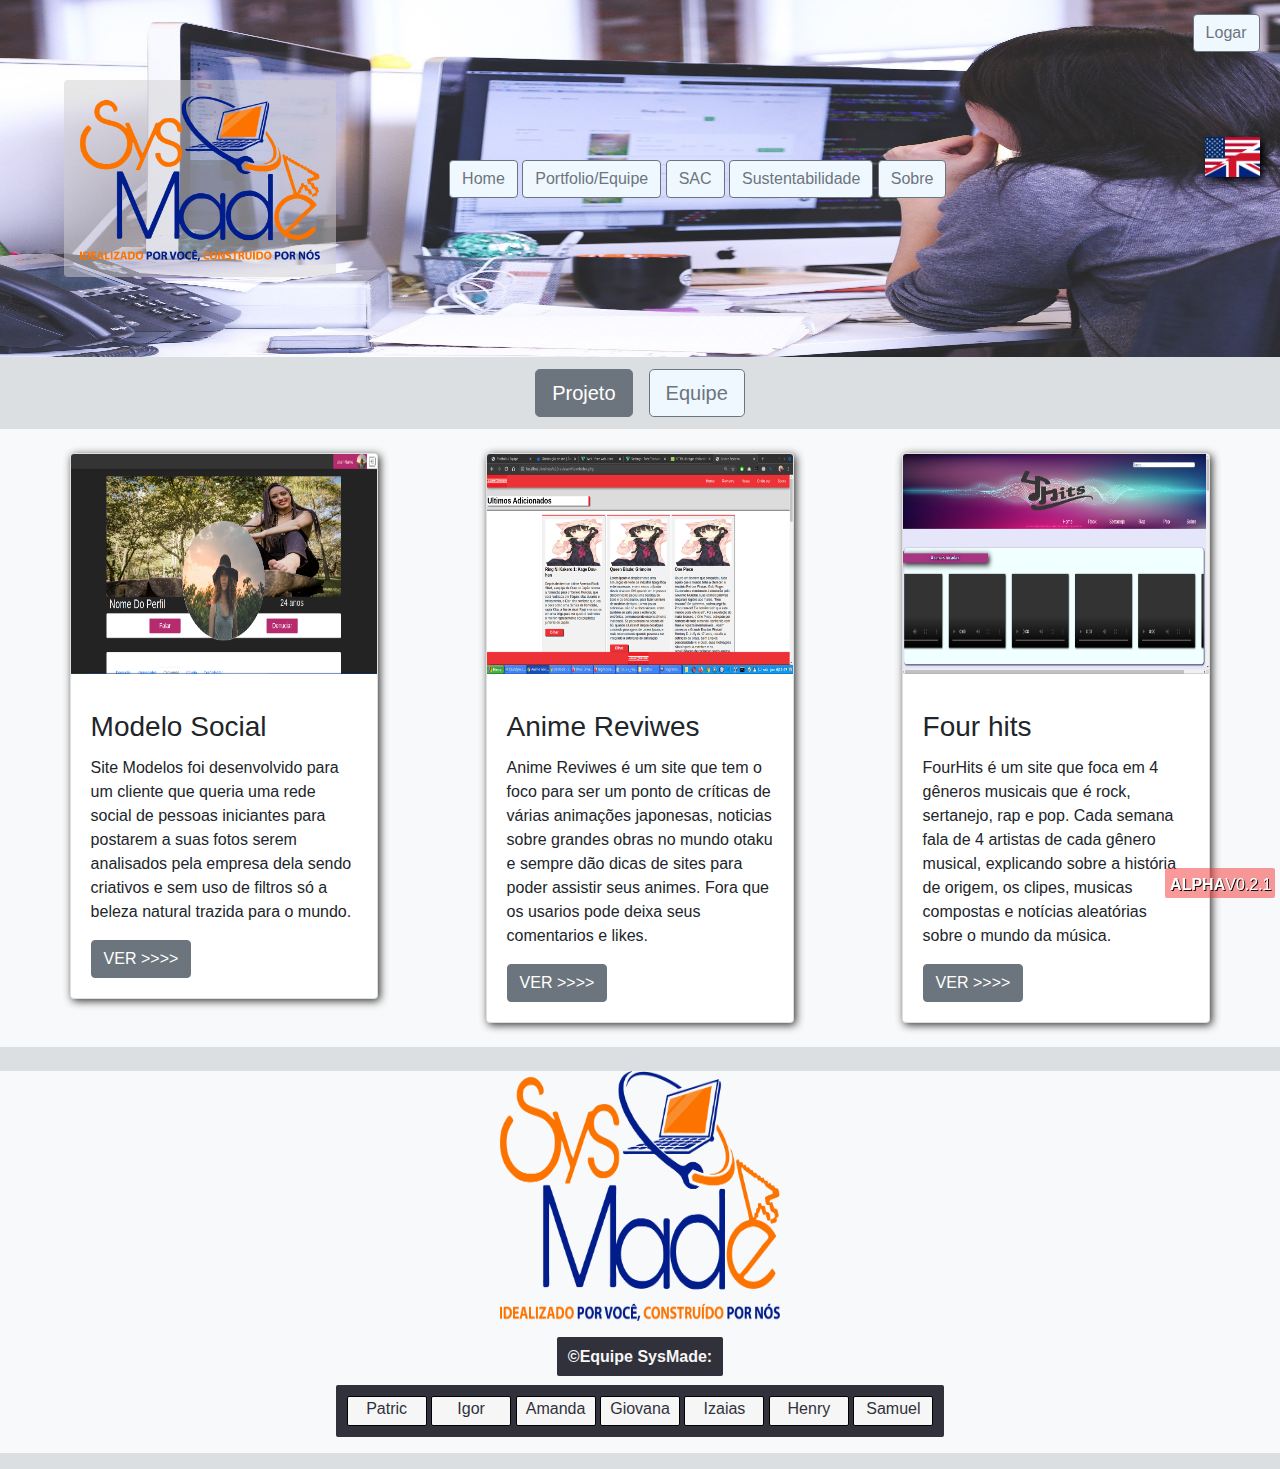
<file: Pages/Projetos/SysMadeWeb-master/Pages/Portfolio_Equipe.html>
<!DOCTYPE html>
<html>

<head>
    <title>Portfolio/Equipe</title>
    <meta charset="utf-8">
    <meta name="viewport" content="width=device-width, intial-scale=1.0">
    <link rel="stylesheet" href="../Css/bootstrap.css">
    <link rel="stylesheet" href="../Css/style.css">
    <link rel="stylesheet" href="../Css/styleResponsive.css">
</head>

<body class="bg-halfLight">
    <!-- cabecario -->
    <header class="container-fluid cabecario">

        <div class="logoTipo noMarPad d-inline-block my-3 p-3 rounded">
            <img class="#" src="../Img/logo/LogotipoNew.png" alt="logoTipo Empresa">
        </div>

        <nav class="menuNavegacao navResponse d-inline-block my-3 align-self-center">
            <ul id="linksMenu" class="noItens">
                <a href="../index.html" class="btn btn-outline-secondary buton">
                    <li>Home</li>
                </a>
                <a href="#!" class="btn btn-outline-secondary buton">
                    <li>Portfolio/Equipe</li>
                </a>
                <a href="../Pages/SAC.html" class="btn btn-outline-secondary buton">
                    <li>SAC</li>
                </a>
                <a href="../Pages/Sustentabilidade.html" class="btn btn-outline-secondary buton">
                    <li>Sustentabilidade</li>
                </a>
                <a href="../Pages/Sobre.html" class="btn btn-outline-secondary buton">
                    <li>Sobre</li>
                </a>
                <a class="list-unstyled btn btn-outline-secondary buton loginRespon"
                    href="../Pages/Login.html">Logar</a>
            </ul>
        </nav>

        <div class="login d-inline-block">
            <a class="list-unstyled buton" href="../Pages/Login.html"><button type="button"
                    class="btn btn-outline-secondary buton">Logar</button></a>
        </div>

        <div class="menuRespBtn menuPso rounded"
            onclick="menuResponsivo(document.getElementsByTagName('header')[0], document.getElementsByTagName('div')[3], document.getElementsByTagName('img')[0])">
        </div>


        <div class="d-inline-block posiLangue" onclick="tradutor(2)">
            <div class="lenguagem"></div>
          </div>
    </header>
    <!--cabecarioFim-->

    <!-- navegacaoPortfolio -->
    <nav class="navbar navbar-dark justify-content-center">
        <form class="form-inline p-1">
            <button class="btn btn-outline-secondary buton mx-2 btn-lg butonActvie botaoOne textEng" type="button"
                onclick="navegacaoInfo(0);">Projeto</button>
            <button class="btn btn-outline-secondary buton mx-2 btn-lg botaoOne textEng" type="button"
                onclick="navegacaoInfo(1);">Equipe</button>
        </form>
    </nav>
    <!--fimNavegacaoPortfolio-->

    <!--projetoFeito-->
    <section class="container-fluid mb-2 bg-light secaoInfo">
        <div class="row justify-content-center p-3">
            <div class="col-sm-8 col-md-8 col-lg my-2">
                <article class="card cardShadow cardWh mx-auto">
                    <figure class="exemploWork">
                        <img src="../Img/portfolio/modelo.png" alt="trabalho_da_empresa" class="fotoSite card-img-top">
                        <!--<figcaption class="tituloEnglish">Tela De Usuario Modelo</figcaption>-->
                    </figure>

                    <div class="card-body">
                        <h3 class="card-title tituloEnglish">Modelo Social</h3>

                        <p class="card-text textEng">
                            Site Modelos foi desenvolvido para um cliente que queria uma rede social de pessoas
                            iniciantes
                            para postarem a suas fotos serem analisados pela empresa dela sendo criativos e sem uso de
                            filtros só a beleza natural trazida para o mundo.
                        </p>

                        <button type="button" href="#" class="btn btn-secondary textEng" onclick="EmDesenvolvimento();">VER
                            >>>></button>
                    </div>

                </article>
            </div>

            <div class="col-sm-8 col-md-8 col-lg my-2">
                <article class="card cardShadow cardWh mx-auto">
                    <figure class="exemploWork">
                        <img src="../Img/portfolio/ani.png" alt="trabalho_da_empresa" class="fotoSite card-img-top">
                        <!--<figcaption class="tituloEnglish">Tela De Usuario Modelo</figcaption>-->
                    </figure>

                    <div class="card-body">
                        <h3 class="card-title">Anime Reviwes</h3>

                        <p class="card-text textEng">
                            Anime Reviwes é um site que tem o foco para ser um ponto de críticas de várias animações
                            japonesas, noticias sobre grandes obras no mundo otaku e sempre dão dicas de sites para
                            poder assistir seus animes. Fora que os usarios pode deixa seus comentarios e likes.
                        </p>
                        <button type="button" href="#" class="btn btn-secondary textEng" onclick="EmDesenvolvimento();">VER
                            >>>></button>
                    </div>

                </article>
            </div>

            <div class="col-sm-8 col-md-8 col-lg my-2">
                <article class="card cardShadow cardWh mx-auto">
                    <figure class="exemploWork">
                        <img src="../Img/portfolio/fourHits.png" alt="trabalho_da_empresa"
                            class="fotoSite card-img-top">
                        <!--<figcaption class="tituloEnglish">Tela De Usuario Modelo</figcaption>-->
                    </figure>

                    <div class="card-body">
                        <h3 class="card-title">Four hits</h3>

                        <p class="card-text textEng">
                            FourHits é um site que foca em 4 gêneros musicais que é rock, sertanejo, rap e pop. Cada
                            semana fala de 4 artistas de cada gênero musical, explicando sobre a história de origem, os
                            clipes, musicas compostas e notícias aleatórias sobre o mundo da música.
                        </p>
                        <button type="button" href="#" class="btn btn-secondary textEng" onclick="EmDesenvolvimento();">VER
                            >>>></button>
                    </div>

                </article>
            </div>
        </div>
    </section>
    <!-- fimProjetosFeito -->

    <!-- Equipe -->
    <section class="container-fluid mb-2 bg-light secaoInfo noVisive">
        <div class="row justify-content-center">
            <div class="col-sm-10 col-md-8 col-lg-8 col-xl my-3">
                <article class="card cardShadow cardEw mx-auto">
                    <figure class="exemploWork">
                        <img src="../Img/portfolio/patric.jpeg" alt="Lider_Da_Sysmade" class="card-img-top">
                    </figure>

                    <div class="card-body">
                        <h3 class="card-title">Patric Alison</h4>

                            <h5 class="text-left">Lider, Analista De Sistema, Front-End e Back-end</h5>

                            <p class="text-left card-text">
                                Some quick example text to build on the card title and make up the bulk of the card's
                                content.
                            </p>
                    </div>
                </article>
            </div>

            <div class="col-sm-10 col-md-10 col-lg-8 col-xl my-3">
                <article class="card cardShadow cardEw mx-auto">
                    <figure class="exemploWork">
                        <img src="../Img/portfolio/amanda.jpeg" alt="Lider_Da_Sysmade" class="card-img-top">
                    </figure>

                    <div class="card-body">
                        <h3 class="card-title">Amanda</h4>

                            <h5 class="text-left">Front-End</h5>

                            <p class="text-left card-text">
                                Some quick example text to build on the card title and make up the bulk of the card's
                                content.
                            </p>
                    </div>
                </article>
            </div>

            <div class="col-sm-10 col-md-8 col-lg-8 col-xl my-3">
                <article class="card cardShadow cardEw mx-auto">
                    <figure class="exemploWork">
                        <img src="../Img/portfolio/henry.jpeg" alt="Lider_Da_Sysmade" class="card-img-top">
                    </figure>

                    <div class="card-body">
                        <h3 class="card-title">Henry</h4>

                            <h5 class="text-left">Front-End</h5>

                            <p class="text-left card-text">
                                Some quick example text to build on the card title and make up the bulk of the card's
                                content.
                            </p>
                    </div>
                </article>
            </div>

        </div>

        <div class="row justify-content-center">
            <div class="col-sm-10 col-md-8 col-lg-8 col-xl my-3">
                <article class="card cardShadow cardEw mx-auto">
                    <figure class="exemploWork">
                        <img src="../Img/portfolio/igor.jpeg" alt="Lider_Da_Sysmade" class="card-img-top">
                    </figure>

                    <div class="card-body">
                        <h3 class="card-title">Igor</h4>

                            <h5 class="text-left">Analista De Infroestrutura e Back-End</h5>

                            <p class="text-left card-text">
                                Some quick example text to build on the card title and make up the bulk of the card's
                                content.
                            </p>
                    </div>
                </article>
            </div>

            <div class="col-sm-10 col-md-8 col-lg-8 col-xl my-3">
                <article class="card cardShadow cardEw mx-auto">
                    <figure class="exemploWork">
                        <img src="../Img/portfolio/izaias.jpeg" alt="Lider_Da_Sysmade" class="card-img-top">
                    </figure>

                    <div class="card-body">
                        <h3 class="card-title">Izaias</h4>

                            <h5 class="text-left">Back-End</h5>

                            <p class="text-left card-text">
                                Some quick example text to build on the card title and make up the bulk of the card's
                                content.
                            </p>
                    </div>
                </article>
            </div>

            <div class="col-sm-10 col-md-8 col-lg-8 col-xl my-3">
                <article class="card cardShadow cardEw mx-auto">
                    <figure class="exemploWork">
                        <img src="../Img/portfolio/samuel.jpeg" alt="Lider_Da_Sysmade" class="card-img-top">
                    </figure>

                    <div class="card-body">
                        <h3 class="card-title">Samuel Alencar</h4>

                            <h5 class="text-left">Analista De Banco De Dados , Back-End e Front-End</h5>

                            <p class="text-left card-text">
                                Some quick example text to build on the card title and make up the bulk of the card's
                                content.
                            </p>
                    </div>
                </article>
            </div>

        </div>

    </section>
    <!-- Fim -->

    <!-- rodape -->
    <footer class="conteiner bg-light">

        <div class="my-4 justify-content-center">

            <div class="mx-auto conteudo">
                <!-- logo empresa -->
                <div class="logoFooter text-center">
                    <img src="../Img/logo/LogotipoNew.png" class="logo" alt="empresa_logo_transparente">
                </div>
                <!-- fim -->
            </div>
        </div>

        <div class="justify-content-center">
            <div class="mx-auto conteudo">
                <!-- membros da equipe -->
                <div class="membros text-center">
                    <p class="#">
                        <span class="mt-3">&copy;Equipe SysMade:</span>
                    <ul class="membrosLista text-center">
                        <li class="d-inline-block teste">Patric</li>
                        <li class="d-inline-block teste">Igor</li>
                        <li class="d-inline-block teste">Amanda</li>
                        <li class="d-inline-block teste">Giovana</li>
                        <li class="d-inline-block teste">Izaias</li>
                        <li class="d-inline-block teste">Henry</li>
                        <li class="d-inline-block teste">Samuel</li>
                    </ul>
                    </p>
                </div>
                <!-- fim -->
            </div>
        </div>
    </footer>

    <!-- version do sistema -->
    <div class="versao">
        <p><b>ALPHA</b>V0.2.1</p>
    </div>
    <!-- fim -->
</body>

<!-- Script bootstrap and Jquery -->
<script type="text/javascript" src="../Js/scriptTraducao.js"></script>
<script type="text/javascript" src="../Js/scriptBack.js"></script>
<script type="text/javascript" src="../Js/scriptStyle.js"></script>
<script type="text/javascript" src="../Js/bootstrap.js"></script>
<script type="text/javascript" src="../Js/bootstrap.min.js"></script>
<script type="text/javascript" src="../Js/jquery-3.5.1.min.js"></script>

</html>
</file>
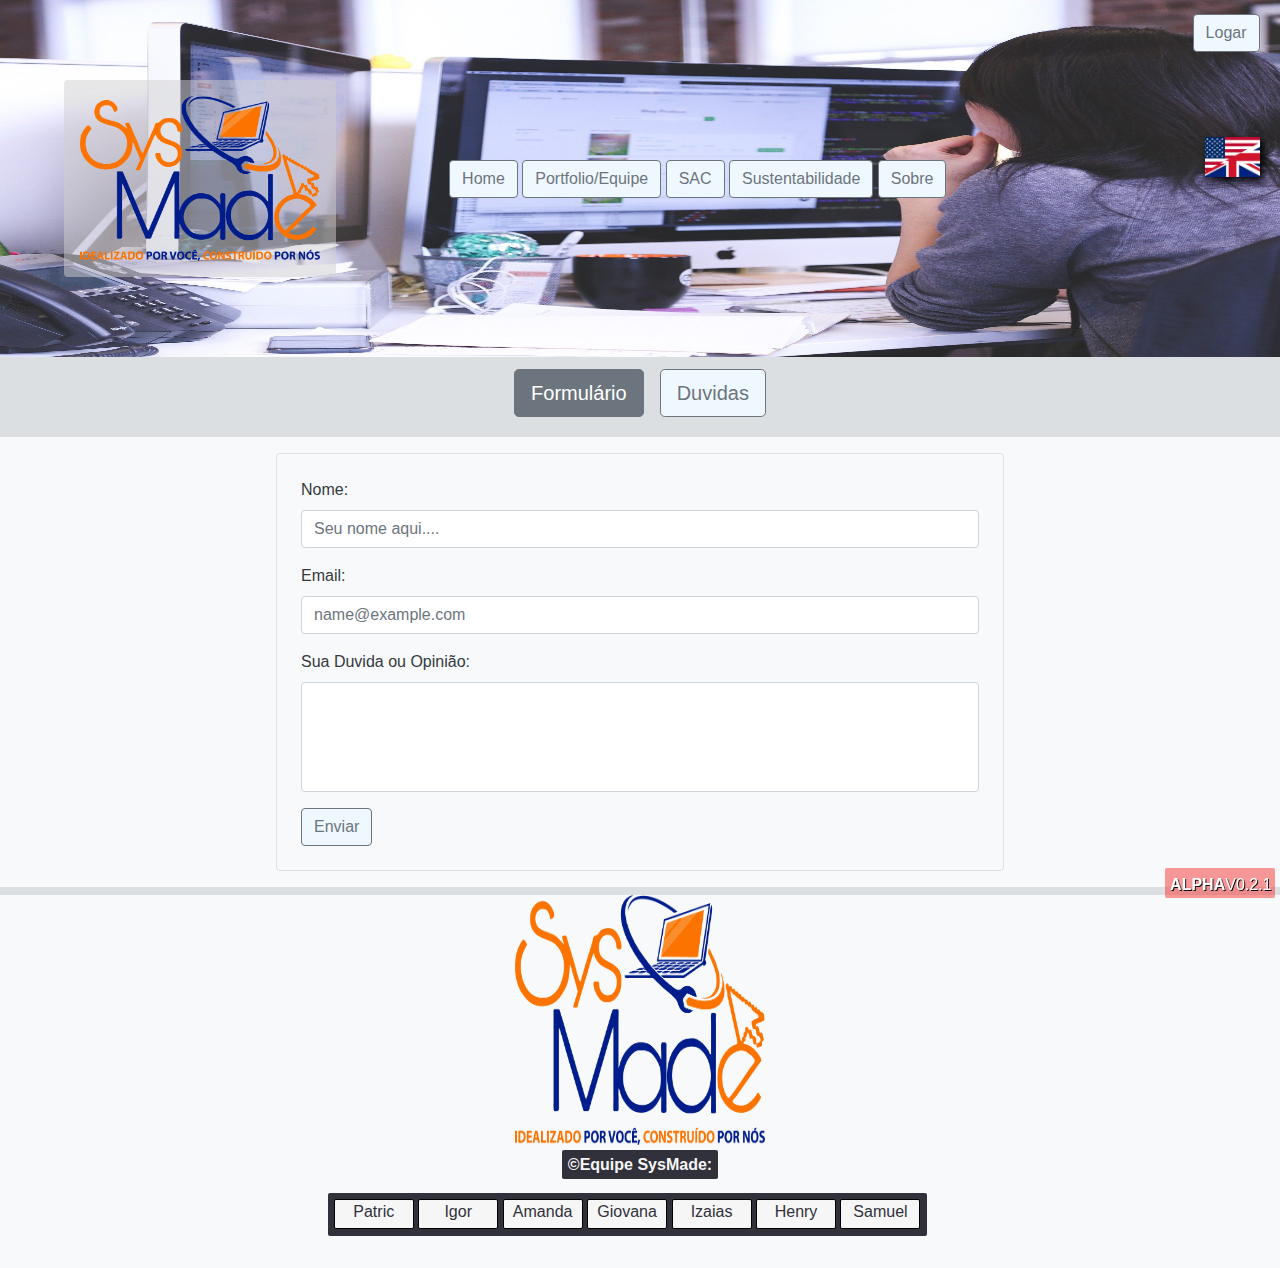
<file: Pages/Projetos/SysMadeWeb-master/Pages/SAC.html>
<!DOCTYPE html>
<html>

<head>
    <title>Sac</title>
    <meta charset="utf-8">
    <meta name="viewport" content="width=device-width, intial-scale=1.0">
    <link rel="stylesheet" href="../Css/bootstrap.css">
    <link rel="stylesheet" href="../Css/style.css">
    <link rel="stylesheet" href="../Css/styleResponsive.css">
    <script type="text/javascript" src="../Js/jquery-3.5.1.min.js"></script>
    <script type="text/javascript" src="../Js/jquery-3.0.0.js"></script>
</head>

<body class="bg-halfLight">
    <!-- cabecario -->
    <header class="container-fluid cabecario">

        <div class="logoTipo noMarPad d-inline-block my-3 p-3 rounded">
            <img class="#" src="../Img/logo/LogotipoNew.png" alt="logoTipo Empresa">
        </div>

        <nav class="menuNavegacao navResponse d-inline-block my-3 align-self-center">
            <ul id="linksMenu" class="noItens">
                <a href="../index.html" class="btn btn-outline-secondary buton">
                    <li>Home</li>
                </a>
                <a href="../Pages/Portfolio_Equipe.html" class="btn btn-outline-secondary buton">
                    <li>Portfolio/Equipe</li>
                </a>
                <a href="#!" class="btn btn-outline-secondary buton">
                    <li>SAC</li>
                </a>
                <a href="../Pages/Sustentabilidade.html" class="btn btn-outline-secondary buton">
                    <li>Sustentabilidade</li>
                </a>
                <a href="../Pages/Sobre.html" class="btn btn-outline-secondary buton">
                    <li>Sobre</li>
                </a>
                <a class="list-unstyled btn btn-outline-secondary buton loginRespon"
                    href="../Pages/Login.html">Logar</a>
            </ul>
        </nav>

        <div class="login d-inline-block">
            <a class="list-unstyled buton" href="../Pages/Login.html"><button type="button"
                    class="btn btn-outline-secondary buton">Logar</button></a>
        </div>

        <div class="menuRespBtn menuPso rounded"
            onclick="menuResponsivo(document.getElementsByTagName('header')[0], document.getElementsByTagName('div')[3], document.getElementsByTagName('img')[0])">
        </div>


        <div class="d-inline-block posiLangue" onclick="tradutor(3)">
            <div class="lenguagem"></div>
        </div>
    </header>
    <!--cabecarioFim-->

    <!-- navegacaoPortfolio -->
    <nav class="navbar navbar-dark justify-content-center">
        <form class="form-inline p-1">
            <button class="btn btn-outline-secondary buton mx-2 btn-lg butonActvie botaoOne textEng" type="button"
                onclick="navegacaoInfo(0);">Formulário</button>
            <button class="btn btn-outline-secondary buton mx-2 btn-lg botaoOne textEng" type="button"
                onclick="navegacaoInfo(1);">Duvidas</button>
        </form>
    </nav>
    <!--fimNavegacaoPortfolio-->

    <!-- formulario -->
    <section class="container-fluid bg-light my-2 secaoInfo">
        <div class="row justify-content-center p-3">
            <div class="col-12 col-md-7 col-sm-7 p-3 bg-primary rounded bg-light border text-dark">
                <form class="p-2">
                    <div class="form-group">
                        <label for="exampleFormControlInput1" class="textEng">Nome:</label>
                        <input type="email" class="form-control" id="exampleFormControlInput1"
                            placeholder="Seu nome aqui....">
                    </div>

                    <div class="form-group">
                        <label for="exampleFormControlInput1" class="textEng">Email:</label>
                        <input type="email" class="form-control" id="exampleFormControlInput1"
                            placeholder="name@example.com">
                    </div>

                    <div class="form-group">
                        <label for="exampleFormControlTextarea1" class="textEng">Sua Duvida ou Opinião:</label>
                        <textarea class="form-control" id="exampleFormControlTextarea1" rows="4"
                            style="resize: none;"></textarea>
                    </div>

                    <button type="button" class="btn btn-outline-secondary buton textEng"
                        onclick="EmDesenvolvimento()">Enviar</button>

                </form>
            </div>
        </div>
    </section>
    <!-- fimFormulario -->

    <!-- duvidas -->
    <section class="container-fluid bg-light my-2 secaoInfo noVisive">
        <div class="row p-2">
            <div class="col p-3">
                <div id="accordion">
                    <div class="card">
                        <div class="card-header" id="headingOne">
                            <h5 class="mb-0">
                                <button class="btn btn-link tituloEnglish" data-toggle="collapse" data-target="#collapseOne"
                                    aria-expanded="true" aria-controls="collapseOne">
                                    Quais formas de contato?
                                </button>
                            </h5>
                        </div>

                        <div id="collapseOne" class="collapse show" aria-labelledby="headingOne"
                            data-parent="#accordion">
                            <div class="card-body">
                                Whatsapp:(11)9969-6565
                                <br />
                                Telefone: +55 (11)2790-9893
                                <br />
                                Email: systemmadeoficial@gmail.com
                            </div>
                        </div>
                    </div>
                    <div class="card">
                        <div class="card-header" id="headingTwo">
                            <h5 class="mb-0">
                                <button class="btn btn-link collapsed tituloEnglish" data-toggle="collapse" data-target="#collapseTwo"
                                    aria-expanded="false" aria-controls="collapseTwo">
                                    Caso eu não consiga entrar em contato, o que fazer?
                                </button>
                            </h5>
                        </div>
                        <div id="collapseTwo" class="collapse" aria-labelledby="headingTwo" data-parent="#accordion">
                            <div class="card-body textEng">
                                Envie um email para o nosso SAC, sac.sysmade@gmail.com
                            </div>
                        </div>
                    </div>
                    <div class="card">
                        <div class="card-header" id="headingThree">
                            <h5 class="mb-0">
                                <button class="btn btn-link collapsed tituloEnglish" data-toggle="collapse"
                                    data-target="#collapseThree" aria-expanded="false" aria-controls="collapseThree">
                                    Qual a forma de pagamento?
                                </button>
                            </h5>
                        </div>
                        <div id="collapseThree" class="collapse" aria-labelledby="headingThree"
                            data-parent="#accordion">
                            <div class="card-body textEng">
                                Crédito ou Débito
                            </div>
                        </div>
                    </div>
                </div>
            </div>
        </div>
    </section>
    <!--fimDuvidas-->

    <!-- rodape -->
    <footer class="conteiner bg-light">

        <div class="row my-2 justify-content-center">

            <div class="col-6">
                <!-- logo empresa -->
                <div class="logoFooter text-center">
                    <img src="../Img/logo/LogotipoNew.png" width="250" height="250" alt="empresa_logo_transparente">
                </div>
                <!-- fim -->
            </div>
        </div>

        <div class="row justify-content-center">
            <div class="col-6">
                <!-- membros da equipe -->
                <div class="membros">
                    <p class="text-center">
                        <span class="mt-3">&copy;Equipe SysMade:</span>
                    <ul class="membrosLista text-center">
                        <li class="d-inline-block teste">Patric</li>
                        <li class="d-inline-block teste">Igor</li>
                        <li class="d-inline-block teste">Amanda</li>
                        <li class="d-inline-block teste">Giovana</li>
                        <li class="d-inline-block teste">Izaias</li>
                        <li class="d-inline-block teste">Henry</li>
                        <li class="d-inline-block teste">Samuel</li>
                    </ul>
                    </p>
                </div>
                <!-- fim -->
            </div>
        </div>
    </footer>

    <!-- version do sistema -->
    <div class="versao">
        <p><b>ALPHA</b>V0.2.1</p>
    </div>
    <!-- fim -->
</body>

<!-- Script bootstrap and Jquery -->
<script type="text/javascript" src="../Js/scriptTraducao.js"></script>
<script type="text/javascript" src="../Js/scriptBack.js"></script>
<script type="text/javascript" src="../Js/scriptStyle.js"></script>
<script type="text/javascript" src="../Js/bootstrap.js"></script>
<script type="text/javascript" src="../Js/bootstrap.min.js"></script>
<!--<script type="text/javascript" src="../Js/jquery-3.5.1.min.js"></script>
<script type="text/javascript" src="../Js/jquery-3.0.0.min.js"></script>-->

</html>
</file>
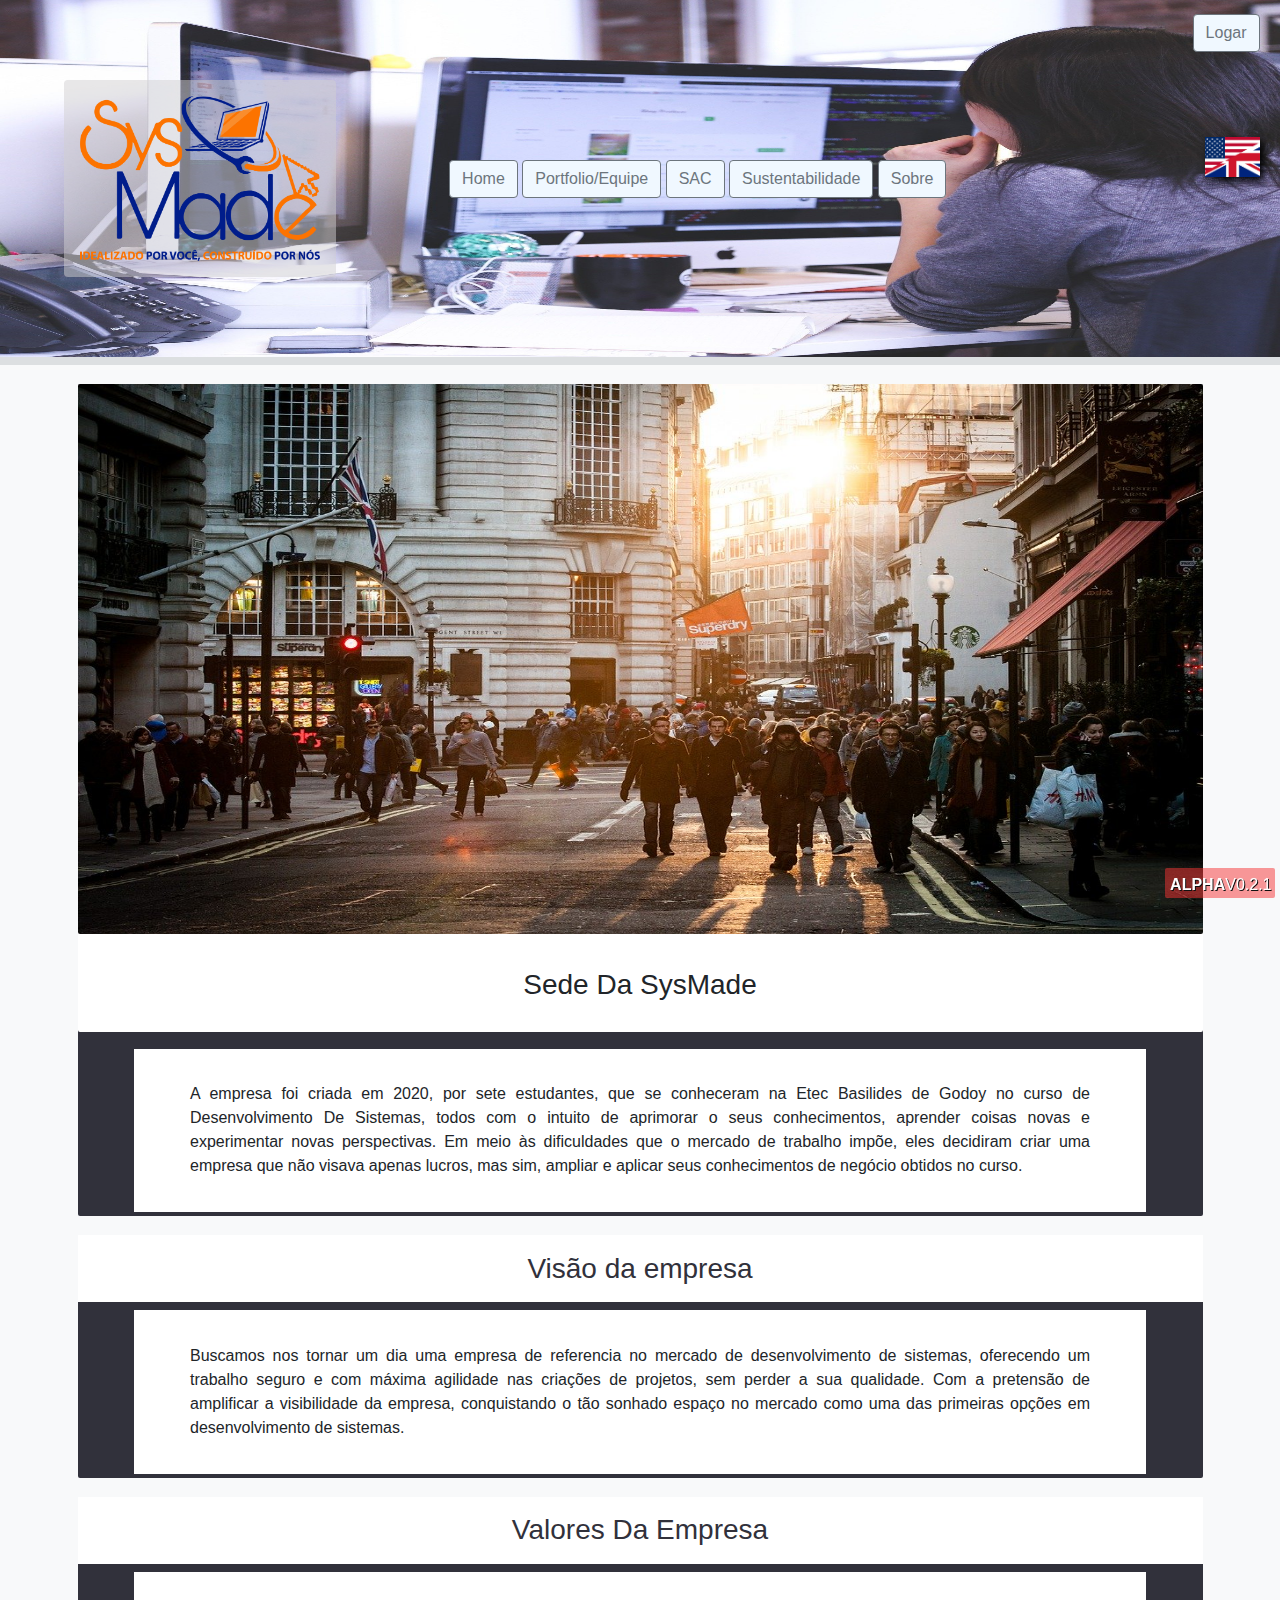
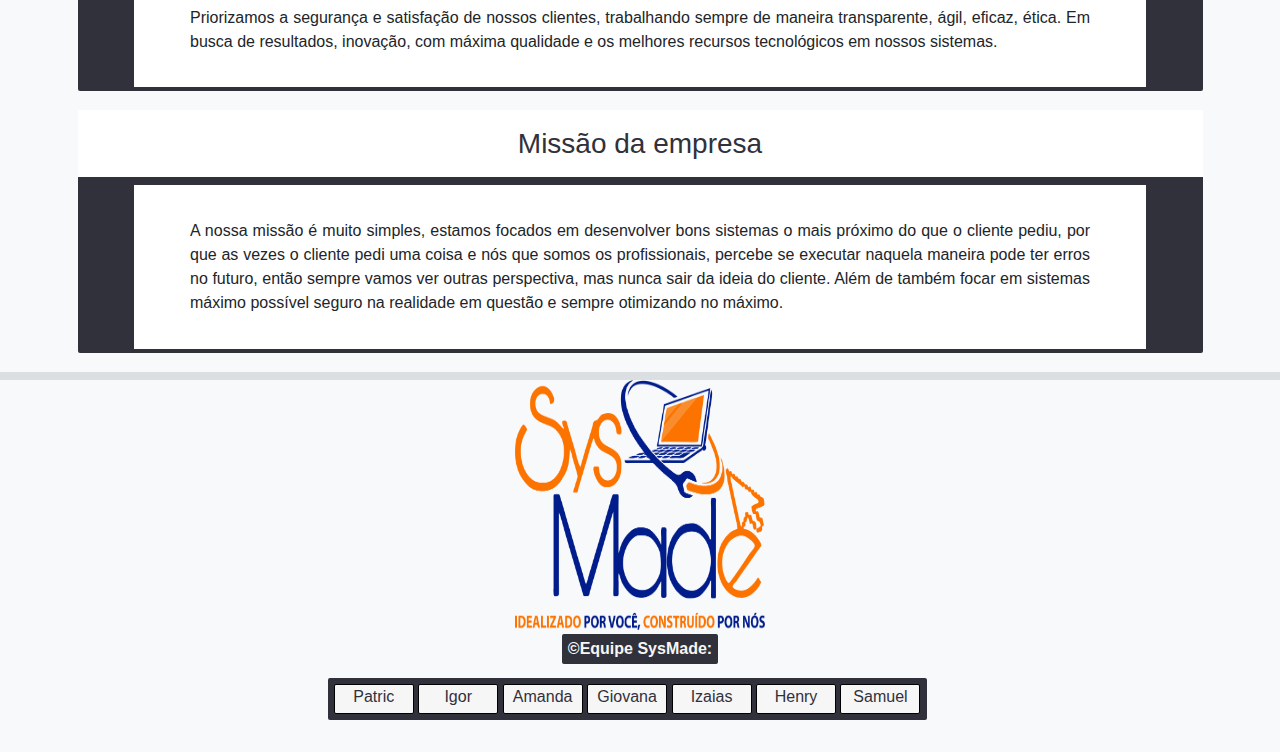
<file: Pages/Projetos/SysMadeWeb-master/Pages/Sobre.html>
<!DOCTYPE html>
<html>

<head>
    <title>Sobre</title>
    <meta charset="utf-8">
    <meta name="viewport" content="width=device-width, intial-scale=1.0">
    <link rel="stylesheet" href="../Css/bootstrap.css">
    <link rel="stylesheet" href="../Css/style.css">
    <link rel="stylesheet" href="../Css/styleResponsive.css">
    <script type="text/javascript" src="../Js/jquery-3.5.1.min.js"></script>
    <script type="text/javascript" src="../Js/jquery-3.0.0.js"></script>
</head>

<body class="bg-halfLight">
    <!-- cabecario -->
    <header class="container-fluid cabecario">

        <div class="logoTipo noMarPad d-inline-block my-3 p-3 rounded">
            <img class="#" src="../Img/logo/LogotipoNew.png" alt="logoTipo Empresa">
        </div>

        <nav class="menuNavegacao navResponse d-inline-block my-3 align-self-center">
            <ul id="linksMenu" class="noItens">
                <a href="../index.html" class="btn btn-outline-secondary buton">
                    <li>Home</li>
                </a>
                <a href="../Pages/Portfolio_Equipe.html" class="btn btn-outline-secondary buton">
                    <li>Portfolio/Equipe</li>
                </a>
                <a href="../Pages/SAC.html" class="btn btn-outline-secondary buton">
                    <li>SAC</li>
                </a>
                <a href="../Pages/Sustentabilidade.html"" class="btn btn-outline-secondary buton">
                    <li>Sustentabilidade</li>
                </a>
                <a href="#!" class="btn btn-outline-secondary buton">
                    <li>Sobre</li>
                </a>
                <a class="list-unstyled btn btn-outline-secondary buton loginRespon"
                    href="../Pages/Login.html">Logar</a>
            </ul>
        </nav>

        <div class="login d-inline-block">
            <a class="list-unstyled buton" href="../Pages/Login.html"><button type="button"
                    class="btn btn-outline-secondary buton">Logar</button></a>
        </div>

        <div class="menuRespBtn menuPso rounded"
            onclick="menuResponsivo(document.getElementsByTagName('header')[0], document.getElementsByTagName('div')[3], document.getElementsByTagName('img')[0])">
        </div>


        <div class="d-inline-block posiLangue" onclick="tradutor(5)">
            <div class="lenguagem"></div>
        </div>
    </header>
    <!--cabecarioFim-->


    <!-- empresaSobre -->
    <section class="container-fluid bg-light my-2">
        <div class="row">
            <div class="col">
                <article class="infoEmpresa">

                    <figure class="figuraEmpresa">
                        <img src="../Img/imagens/empresa.jpg" alt="sede_da_empresa">

                        <figcaption class="#">
                            <h3 class="tituloEnglish">Sede Da SysMade</h3>
                        </figcaption>
                    </figure>

                    <p class="textEng">
                        A empresa foi criada em 2020, por sete estudantes, que se conheceram na Etec Basilides de Godoy
                        no curso de Desenvolvimento De Sistemas, todos com o intuito de aprimorar o seus conhecimentos,
                        aprender coisas novas e experimentar novas perspectivas. Em meio às dificuldades que o mercado
                        de trabalho impõe, eles decidiram criar uma empresa que não visava apenas lucros, mas sim,
                        ampliar e aplicar seus conhecimentos de negócio obtidos no curso.
                    </p>

                </article>

                <article class="infoEmpresa">

                    <h3 class="subTitulo tituloEnglish">Visão da empresa</h3>

                    <p class="textEng">
                        Buscamos nos tornar um dia uma empresa de referencia no mercado de desenvolvimento de sistemas,
                        oferecendo um trabalho seguro e com máxima agilidade nas criações de projetos, sem perder a sua
                        qualidade. Com a pretensão de amplificar a visibilidade da empresa, conquistando o tão sonhado
                        espaço no mercado como uma das primeiras opções em desenvolvimento de sistemas.
                    </p>

                </article>

                <article class="infoEmpresa">

                    <h3 class="subTitulo tituloEnglish">Valores Da Empresa</h3>

                    <p class="textEng">
                        Priorizamos a segurança e satisfação de nossos clientes, trabalhando sempre de maneira
                        transparente, ágil, eficaz, ética. Em busca de resultados, inovação, com máxima qualidade e os
                        melhores recursos tecnológicos em nossos sistemas.
                    </p>

                </article>

                <article class="infoEmpresa">

                    <h3 class="subTitulo tituloEnglish">Missão da empresa</h3>

                    <p class="textEng">
                        A nossa missão é muito simples, estamos focados em desenvolver bons sistemas o mais próximo do
                        que o cliente pediu, por que as vezes o cliente pedi uma coisa e nós que somos os profissionais,
                        percebe se executar naquela maneira pode ter erros no futuro, então sempre vamos ver outras
                        perspectiva, mas nunca sair da ideia do cliente. Além de também focar em sistemas máximo
                        possível seguro na realidade em questão e sempre otimizando no máximo.
                    </p>

                </article>
            </div>
        </div>
    </section>
    <!-- fim -->

    <!-- rodape -->
    <footer class="conteiner bg-light">

        <div class="row my-2 justify-content-center">

            <div class="col-6">
                <!-- logo empresa -->
                <div class="logoFooter text-center">
                    <img src="../Img/logo/LogotipoNew.png" width="250" height="250" alt="empresa_logo_transparente">
                </div>
                <!-- fim -->
            </div>
        </div>

        <div class="row justify-content-center">
            <div class="col-6">
                <!-- membros da equipe -->
                <div class="membros">
                    <p class="text-center">
                        <span class="mt-3">&copy;Equipe SysMade:</span>
                    <ul class="membrosLista text-center">
                        <li class="d-inline-block teste">Patric</li>
                        <li class="d-inline-block teste">Igor</li>
                        <li class="d-inline-block teste">Amanda</li>
                        <li class="d-inline-block teste">Giovana</li>
                        <li class="d-inline-block teste">Izaias</li>
                        <li class="d-inline-block teste">Henry</li>
                        <li class="d-inline-block teste">Samuel</li>
                    </ul>
                    </p>
                </div>
                <!-- fim -->
            </div>
        </div>
    </footer>

    <!-- version do sistema -->
    <div class="versao">
        <p><b>ALPHA</b>V0.2.1</p>
    </div>
    <!-- fim -->

</body>

<!-- Script bootstrap and Jquery -->
<script type="text/javascript" src="../Js/scriptTraducao.js"></script>
<script type="text/javascript" src="../Js/scriptStyle.js"></script>
<script type="text/javascript" src="../Js/bootstrap.js"></script>
<script type="text/javascript" src="../Js/bootstrap.min.js"></script>
<!--<script type="text/javascript" src="../Js/jquery-3.5.1.min.js"></script>
<script type="text/javascript" src="../Js/jquery-3.0.0.min.js"></script>-->

</html>
</file>
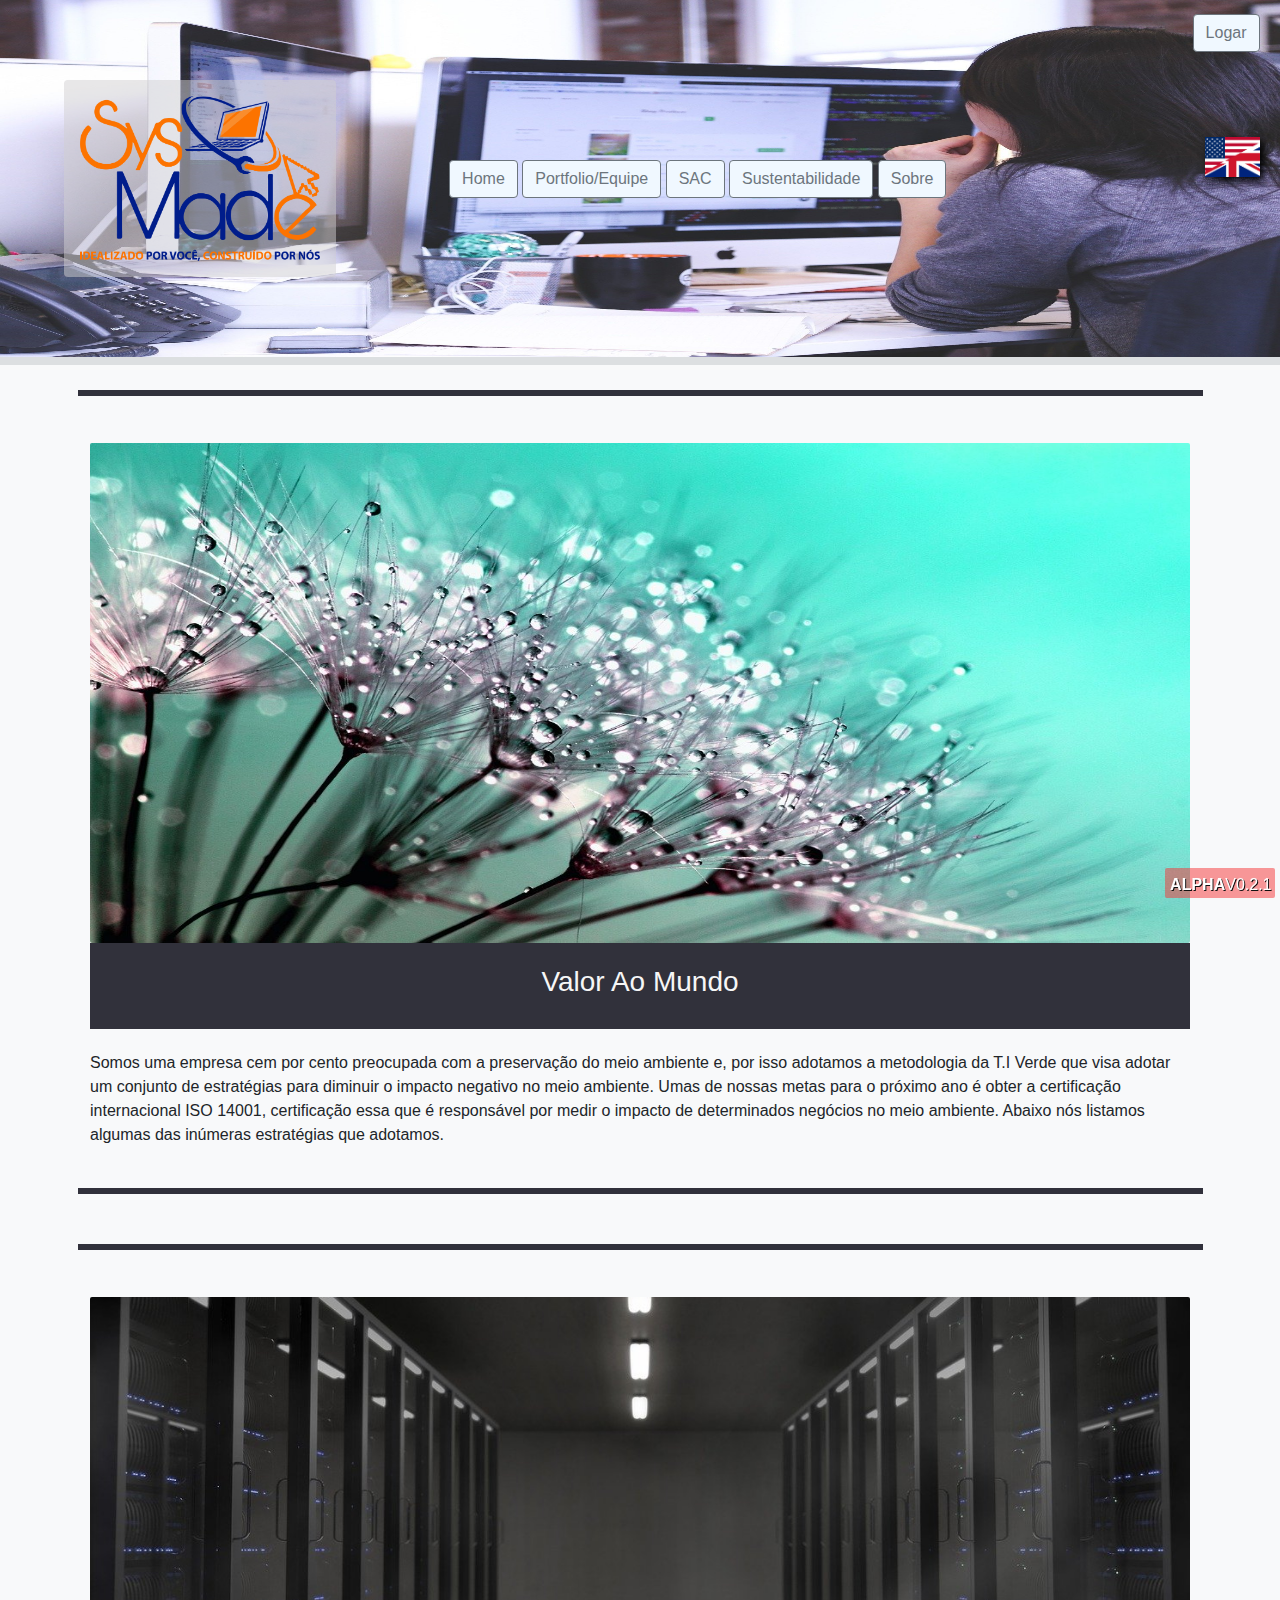
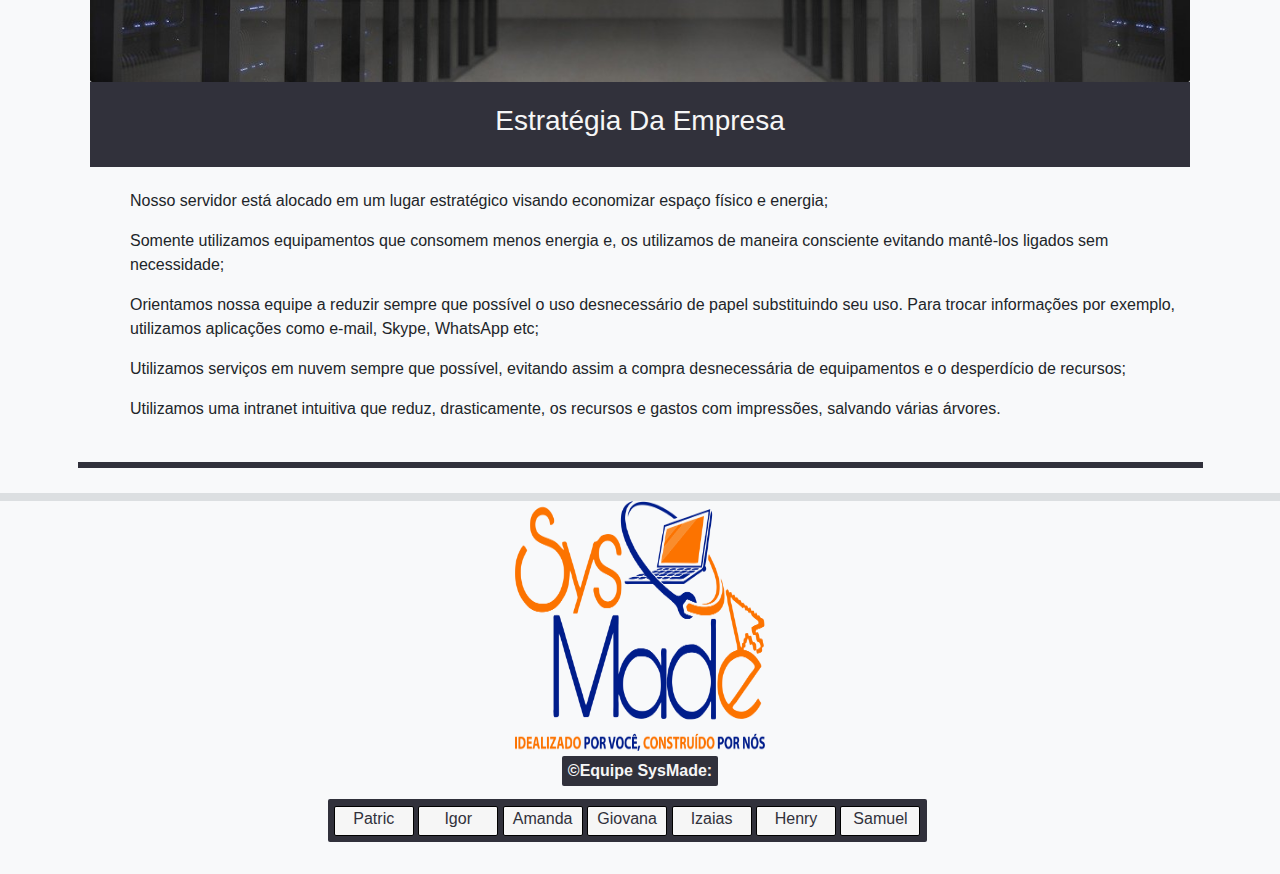
<file: Pages/Projetos/SysMadeWeb-master/Pages/Sustentabilidade.html>
<!DOCTYPE html>
<html>

<head>
    <title>Sobre</title>
    <meta charset="utf-8">
    <meta name="viewport" content="width=device-width, intial-scale=1.0">
    <link rel="stylesheet" href="../Css/bootstrap.css">
    <link rel="stylesheet" href="../Css/style.css">
    <link rel="stylesheet" href="../Css/styleResponsive.css">
    <script type="text/javascript" src="../Js/jquery-3.5.1.min.js"></script>
    <script type="text/javascript" src="../Js/jquery-3.0.0.js"></script>
</head>

<body class="bg-halfLight">
<!-- cabecario -->
<header class="container-fluid cabecario">

    <div class="logoTipo noMarPad d-inline-block my-3 p-3 rounded">
        <img class="#" src="../Img/logo/LogotipoNew.png" alt="logoTipo Empresa">
    </div>

    <nav class="menuNavegacao navResponse d-inline-block my-3 align-self-center">
        <ul id="linksMenu" class="noItens">
            <a href="../index.html" class="btn btn-outline-secondary buton">
                <li>Home</li>
            </a>
            <a href="../Pages/Portfolio_Equipe.html" class="btn btn-outline-secondary buton">
                <li>Portfolio/Equipe</li>
            </a>
            <a href="../Pages/SAC.html" class="btn btn-outline-secondary buton">
                <li>SAC</li>
            </a>
            <a href="#!" class="btn btn-outline-secondary buton">
                <li>Sustentabilidade</li>
            </a>
            <a href="../Pages/Sobre.html" class="btn btn-outline-secondary buton">
                <li>Sobre</li>
            </a>
            <a class="list-unstyled btn btn-outline-secondary buton loginRespon"
                href="../Pages/Login.html">Logar</a>
        </ul>
    </nav>

    <div class="login d-inline-block">
        <a class="list-unstyled buton" href="../Pages/Login.html"><button type="button"
                class="btn btn-outline-secondary buton">Logar</button></a>
    </div>

    <div class="menuRespBtn menuPso rounded"
        onclick="menuResponsivo(document.getElementsByTagName('header')[0], document.getElementsByTagName('div')[3], document.getElementsByTagName('img')[0])">
    </div>


    <div class="d-inline-block posiLangue" onclick="tradutor(4)">
        <div class="lenguagem"></div>
    </div>
</header>
<!--cabecarioFim-->

    <!-- Sustentabilidade -->
    <section class="container-fluid bg-light my-2">
        <div class="row">
            <div class="col">
                <article class="sustenInfo">

                    <figure>
                        <img src="../Img/imagens/natureza.jpg">

                        <figcaption>
                            <h3 class="tituloEnglish">Valor Ao Mundo</h3>
                        </figcaption>
                    </figure>

                    <p class="textEng">
                        Somos uma empresa cem por cento preocupada com a preservação do meio ambiente e, por isso
                        adotamos a metodologia da T.I Verde que visa adotar um conjunto de estratégias para diminuir o
                        impacto negativo no meio ambiente. Umas de nossas metas para o próximo ano é obter a
                        certificação internacional ISO 14001, certificação essa que é responsável por medir o impacto de
                        determinados negócios no meio ambiente. Abaixo nós listamos algumas das inúmeras estratégias que
                        adotamos.
                    </p>

                </article>
            </div>
        </div>

        <div class="row">
            <div class="col">
                <article class="sustenInfo">

                    <figure>
                        <img src="../Img/imagens/servidor.jpg">

                        <figcaption>
                            <h3 class="tituloEnglish">Estratégia Da Empresa</h3>
                        </figcaption>
                    </figure>

                    <ul class="estrategia">
                        <li>
                            <p class="textEng">Nosso servidor está alocado em um lugar estratégico visando
                                economizar espaço físico e energia;</p>
                        </li>
                        <li>
                            <p class="textEng">Somente utilizamos equipamentos que consomem menos energia e, os
                                utilizamos de maneira consciente evitando mantê-los ligados sem necessidade;</p>
                        </li>
                        <li>
                            <p class="textEng">Orientamos nossa equipe a reduzir sempre que possível o uso
                                desnecessário de papel substituindo seu uso. Para trocar informações por exemplo,
                                utilizamos aplicações como e-mail, Skype, WhatsApp etc;</p>
                        </li>
                        <li>
                            <p class="textEng">Utilizamos serviços em nuvem sempre que possível, evitando assim a
                                compra desnecessária de equipamentos e o desperdício de recursos;</p>
                        </li>
                        <li>
                            <p class="textEng">Utilizamos uma intranet intuitiva que reduz, drasticamente, os
                                recursos e gastos com impressões, salvando várias árvores.</p>
                        </li>
                    </ul>

                </article>
            </div>
        </div>
    </section>

    <!-- fim -->

    <!-- rodape -->
    <footer class="conteiner bg-light">

        <div class="row my-2 justify-content-center">

            <div class="col-6">
                <!-- logo empresa -->
                <div class="logoFooter text-center">
                    <img src="../Img/logo/LogotipoNew.png" width="250" height="250" alt="empresa_logo_transparente">
                </div>
                <!-- fim -->
            </div>
        </div>

        <div class="row justify-content-center">
            <div class="col-6">
                <!-- membros da equipe -->
                <div class="membros">
                    <p class="text-center">
                        <span class="mt-3">&copy;Equipe SysMade:</span>
                    <ul class="membrosLista text-center">
                        <li class="d-inline-block teste">Patric</li>
                        <li class="d-inline-block teste">Igor</li>
                        <li class="d-inline-block teste">Amanda</li>
                        <li class="d-inline-block teste">Giovana</li>
                        <li class="d-inline-block teste">Izaias</li>
                        <li class="d-inline-block teste">Henry</li>
                        <li class="d-inline-block teste">Samuel</li>
                    </ul>
                    </p>
                </div>
                <!-- fim -->
            </div>
        </div>
    </footer>

    <!-- version do sistema -->
    <div class="versao">
        <p><b>ALPHA</b>V0.2.1</p>
    </div>
    <!-- fim -->
</body>

<!-- Script bootstrap and Jquery -->
<script type="text/javascript" src="../Js/scriptTraducao.js"></script>
<script type="text/javascript" src="../Js/scriptStyle.js"></script>
<script type="text/javascript" src="../Js/bootstrap.js"></script>
<script type="text/javascript" src="../Js/bootstrap.min.js"></script>
<!--<script type="text/javascript" src="../Js/jquery-3.5.1.min.js"></script>
<script type="text/javascript" src="../Js/jquery-3.0.0.min.js"></script>-->

</html>
</file>
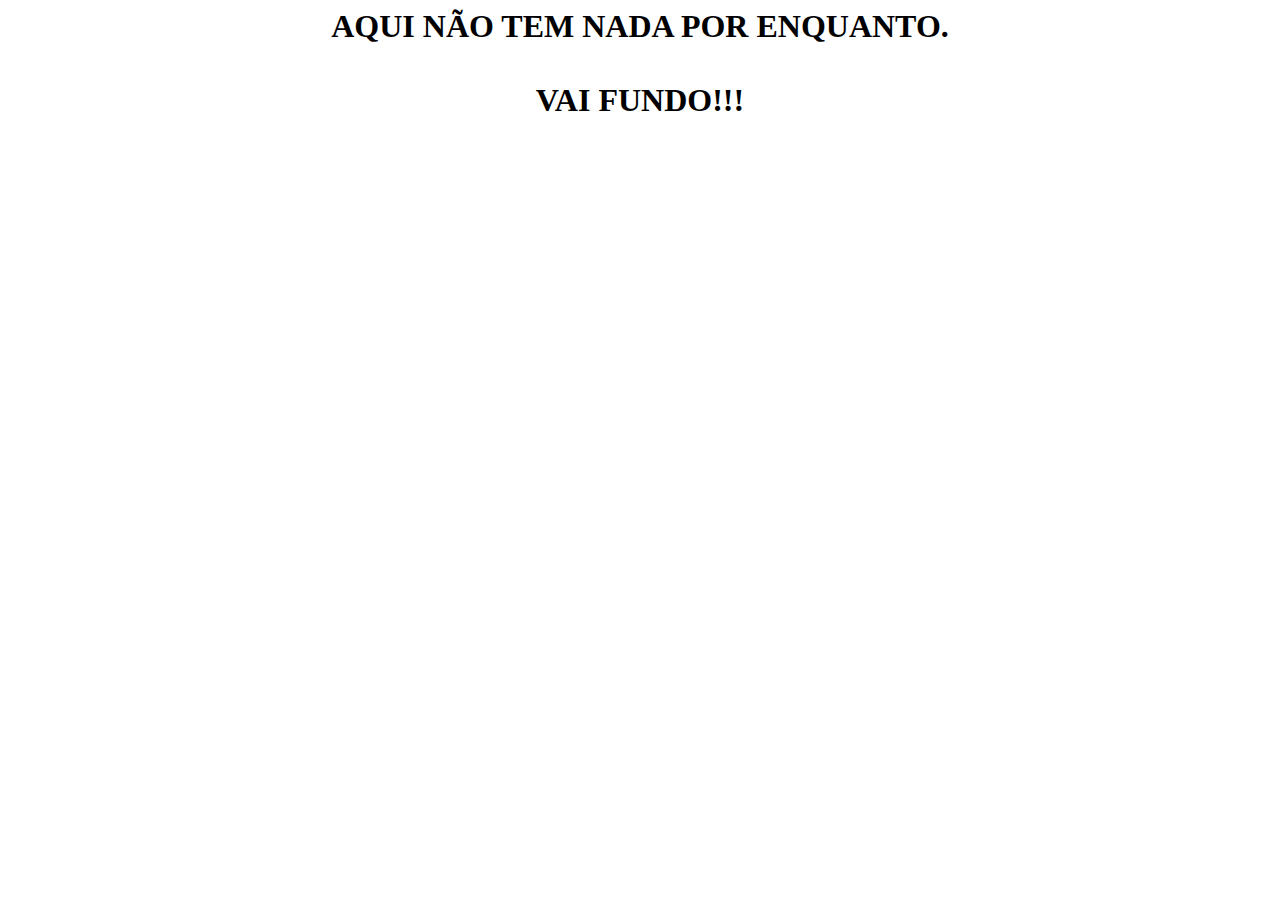
<file: Pages/Projetos/SysMadeWeb-master/Pages/Termos/termos.html>
<html>
    <head>
        <title>TERMOS</title>
        <meta charset="utf-8">
    </head>

    <body>
      <center><h1>AQUI NÃO TEM NADA POR ENQUANTO. <br /> <br /> VAI FUNDO!!!</h1></center>  
    </body>
</html>
</file>
<file: Css/Style.css>
.lapis{
	border: 1px solid black;
}

/*fix bug test*/
body{
	overflow-x: hidden;
}

/**
*
* Index
*
**/

/*Geral*/
.conteudo{
	display: inline-block;
	max-width: 400px;
	min-width: 210px;
	width: 100%;
	font-family: "Roboto", sans-serif;
}
.conteudoTwo{
	display: inline-block;
	max-width: 900px;
	min-width: 455px;
	width: 100%;
	font-family: "Roboto", sans-serif;
}
.leftConteudo{
	float: left;
}
.rightConteudo{
	float: right;
}

/*Informção pessoal*/
.photo{
	max-height: 300px;
	max-width: 400px;
	min-height: 120px;
	min-width: 120px;
	height: 100%;
	width: 100%;
}
/*FimIndex*/
</file>
<file: Css/Responsive.css>
/*Responsive*/

/**
*
* 
* Change of screen
* 
* */
@media screen and (max-width: 1320px){

	.conteudo{

		width: 60% !important;

	}
	.conteudoTwo{

		width: 65% !important;

	}

}

@media screen and (max-width: 1200px){
	.conteudo, .conteudoTwo{
		display: block;
	}

	.rightConteudo, .leftConteudo{
		float: none !important;
	}

	.conteudo{
		max-width: 1200px;
		min-width: 600px;
		width: 100% !important;
	}

	.respContPessoal{
		max-width: 380px !important;
		min-width: 320px !important;
		width: 30% !important;
		float: left;
	}

	.respContSkill{
		max-width: 770px !important;
		min-width: 320px !important;
		width: 60% !important;
		float: left;
	}

	.conteudoTwo{
		max-width: 1200px;
		min-width: 600px;
		width: 100% !important;

	}
}

@media screen and (max-width: 1174px){
	.conteudo{
		max-width: 1174px;
		min-width: 600px;
		width: 100% !important;
	}

	.conteudoTwo{
		max-width: 1174px;
		min-width: 600px;
		width: 100% !important;

	}

	.respContPessoal{
		width: 30% !important;
	}

	.respContSkill{
		width: 55% !important;
	}

}

@media screen and (max-width: 875px){

	.conteudo{
		max-width: 875px;
		min-width: 320px;
		width: 90% !important;
	}

	.conteudoTwo{
		max-width: 875px;
		min-width: 320px;
		width: 90% !important;

	}

	.respContPessoal{
		width: 28% !important;
	}

	.respContSkill{
		width: 46% !important;
	}

}

@media screen and (max-width: 786px){

	.conteudo{
		max-width: 776px;
		min-width: 320px;
		width: 90% !important;
	}

	.conteudoTwo{
		max-width: 776px;
		min-width: 320px;
		width: 90% !important;

	}

	.respContPessoal, .respContSkill{

		float: none;

	}

	.respContPessoal{
		max-height: 500px !important;
		max-width: 760px !important;
		width: 100% !important;
    	text-align: center;
	}

	.respContSkill{
		width: 100% !important;
	}


}
</file>
<file: Pages/Projetos/SysMadeWeb-master/Css/style.css>
.bg-halfLight {
    background-color: #dcdfe1;
}

.teste {
    border: 1px solid #000;
}

/*menu responsivo*/

.menuRespBtn {
    max-height: 55px;
    max-width: 55px;
    height: 100vh;
    width: 100vw;
    background-image: url(../Img/Icones/menu.png);
    background-color: #fff;
    background-size: 100% 100%;
    background-repeat: no-repeat;
    background-position: center;
    cursor: pointer;
    display: none;
    visibility: hidden;
}

.menuRespBtn:hover {
    background-color: #999;
}

.menuPso {
    position: absolute;
    top: 1.5%;
    right: 10%;
}

.yesItens {
    display: block;
    visibility: visible;
}

.noItens {
    display: block;
    visibility: visible;
}

/*fim*/

/*cabecario*/
.cabecario {
    max-height: 400px;
    min-height: 140px;
    height: 100%;
    padding: 5%;
    background-image: url(../Img/imagens/cabecario.jpg);
    background-position: center;
    background-size: 100% 100%;
    background-repeat: no-repeat;
}

.cabecario .logoTipo {
    background-color: rgba(209, 208, 209, 0.5);
}

.cabecario .logoTipo img {
    max-height: 220px;
    max-width: 240px;
    height: 50%;
    width: 100%;
}

.menuNavegacao {
    width: 100%;
    max-width: 700px;
    margin-left: 2%;
}

.menuNavegacao ul {
    text-align: center;
}

.login {
    position: absolute;
    top: 1.5%;
    right: 1.6%;
}

.loginRespon {
    visibility: hidden;
}

.buton {
    text-decoration: none;
    list-style: none;
    background-color: aliceblue;
}

.butonActvie {
    cursor: not-allowed !important;
    color: white;
    background-color: #6c757d;
}

.lenguagem {
    height: 40px;
    width: 55px;
    background-image: url(../Img/Icones/alterandoALinguagem.png);
    background-size: cover;
    background-position: center;
    background-repeat: no-repeat;
    cursor: pointer;
    box-shadow: 4px 4px 8px #000;
}

.posiLangue {
    position: absolute;
    top: 15.2%;
    right: 1.6%;
}

.lenguagem:hover {
    background-image: url(../Img/Icones/brasil.jpg);
    box-shadow: 1px 1px 8px #fff;
}

/*fimCabecario/

/*paralax*/
.parallax {
    background-image: url(./Img/imagens/parallax01.jpg);
    background-repeat: no-repeat;
    background-attachment: fixed;
    background-position: center;
    background-size: cover;
    max-width: 100%;
    max-height: 320px;
    height: 100vh;
    width: 100vw;
}

.testeFundo {
    background-image: url(../Img/imagens/parallax01.jpg);
    background-repeat: no-repeat;
    background-attachment: fixed;
    background-position: center;
    background-size: cover;


}

/*fimParallaz*/

/*comoTrabalhamos*/
.info {
    background-color: rgba(209, 208, 209, 0.8);
}

.infoWork {
    max-height: 430px;
    width: 80%;
    height: 100vh;
    margin-left: auto;
    margin-right: auto;
    box-shadow: 2px 2px 6px #333;
    background-color: rgba(255, 255, 255, 1);
}

.icone {
    max-height: 180px;
    max-width: 180px;
    height: 48%;
    width: 80%;
    border: 1px solid #ddd;
    margin-left: auto;
    margin-right: auto;
    background-image: url(../Img/Icones/approve-invoice.png);
    background-color: rgb(255, 255, 255);
    background-position: center;
    background-size: 100% 100%;
    background-repeat: no-repeat;
}

/*fimComotrabalhamos*/

/*servico*/
.tabela {
    box-shadow: 2px 2px 6px #333;
    background-color: rgba(255, 255, 255, 1);
}

/*fim*/

/*Contato*/
.localidadeIframe {
    max-height: 340px;
    max-width: 450px;
    height: 100vh;
    width: 100%;
    box-shadow: 2px 2px 6px #333;
}

.localidadeIframe iframe {

    height: 100%;
    width: 100%;

}

.fundoContato {
    max-height: 340px;
    max-width: 450px;
    height: 100vh;
    width: 100%;
    box-shadow: 2px 2px 6px #333;
    background-color: white;
}

.contato .iconeContato {
    overflow: auto;
    height: 20px;
    width: 20px;
    display: inline-block;
    border: none;
    background-image: url(../Img/Icones/email.png);
    background-size: cover;
    background-repeat: no-repeat;
    background-position: center;
}

.formLogin {
    color: white;
    background-color: rgba(2, 127, 214, 0.5);
    box-shadow: 2px 2px 6px #333;
    width: 90%;
}

/*fimContatoLocalização*/

/*rodape*/
.conteudo {
    width: 85%;
}

.logo {
    width: 80vw;
    height: 100vh;
    max-height: 250px;
    max-width: 280px;
}

.membros .membrosLista {
    list-style: none;
    display: inline-block;
    padding: 1%;
    background-color: #31313b;
    /*    color: #f6f6f6;*/
    border-radius: 2px;
}

.membros span {
    padding: 1%;
    font-weight: bold;
    background-color: #31313b;
    color: #f6f6f6;
    border-radius: 2px;
}

.membros li {
    height: 30px;
    width: 80px;
    background-color: #f6f6f6;
    color: #31313b;
    border-radius: 2px;
}

/*fim*/

/*navegacaoPortfolio*/
.navegacaoPortEqui {
    background-color: #dcdfe1;
}

.noVisive {
    display: none;
    visibility: hidden;
}

/*fim*/

/*projetoFeito/Equipe*/
.cardShadow {
    box-shadow: 2px 2px 8px #333;
}

.cardWh {
    width: 80%;
    max-width: 500px;
}

.cardEw {
    width: 90%;
    height: 100vh;
    max-height: 450px;
    max-width: 350px;
}

.exemploWork img {
    max-height: 220px;
    height: 100vh;
}

/*fim*/

/*sustentabilidade*/

.sustenInfo {
    width: 90%;
    margin: 2% auto;
    padding: 2% 1%;
    border-bottom: 6px solid #31313b;
    border-top: 6px solid #31313b;
}

.sustenInfo figure {
    margin: 2% 0;
}

.sustenInfo figure img {
    max-height: 500px;
    width: 100%;
    border-radius: 2px;
}

.sustenInfo figure figcaption {
    padding: 2% 1.5%;
    text-align: center;
    color: #f6f6f6;
    background-color: #31313b;
}

.sustenInfo .estrategia {
    list-style: none;
}

/*fim*/

/* empresaSobre */
.infoEmpresa {
    width: 90%;
    margin-top: 1.5%;
    margin-right: auto;
    margin-bottom: 1.5%;
    margin-left: auto;
    border-radius: 2px;
    background-color: #31313b;

}

.infoEmpresa .subTitulo {
    border: none;
    text-align: center;
    background-color: #fff;
    color: #31313b;
    padding: 1.5%;
}

.infoEmpresa .figuraEmpresa {
    width: 100%;
    margin: 1.5% 0;
    border-radius: 2px;
    background-color: #fff;
}

.infoEmpresa .figuraEmpresa img {
    max-height: 550px;
    min-height: 325px;
    width: 100%;
    height: 100%;
    border-radius: 2px;

}

.infoEmpresa .figuraEmpresa figcaption {
    margin: 1% auto 1% auto;
    width: 90%;
    padding: 2% 2%;
    text-align: center;
    font-weight: bold;
    background-color: #fff;
}

.infoEmpresa p {
    text-align: justify;
    text-justify: initial;
    width: 90%;
    margin: 0 auto 1.5% auto;
    padding: 3% 5%;
    background-color: #fff;
    border-bottom: 4px solid #31313b;
}

/* fim */

/*version do sistema*/
.versao {
    position: fixed;
    bottom: 2px;
    right: 5px;
    padding: 0.4%;
    width: 110px;
    height: 30px;
    border-radius: 2px;
    color: #fff;
    text-align: center;
    text-shadow: 1px 1px #111;
    background-color: rgba(245, 51, 51, 0.5);
    visibility: visible;

}

.versao b {
    font-weight: bold;
}

/* fim */

/*Loginpage*/
.bg-colorTransparent {
    background-color: rgba(244, 247, 250, 0.5);
}

.bg-gradiente {
    background-image: linear-gradient(#0776be, #4b9cd1);
    background-size: 100vw 200vh;
    background-repeat: no-repeat;
    background-position: center;
}

.bdLeftop {

    border-left: 1px solid #fff;

}

.loginPage {
    width: 100%;
    height: 100%;
    color: #fff;
    text-shadow: 1px 1px 3px #000;
}

.loginPage .iconeLogin {
    max-width: 180px;
    max-height: 200px;
    width: 100%;
    height: 100vh;
}

.inputLogin {
    max-width: 450px;
    width: 23vw;
}

.fixedBottom {
    position: fixed;
    left: 0;
    bottom: 0;
}

/*fim*/

/*cabecarioUsuarioCliente*/
.userBoxShadow {
    box-shadow: 2px 2px 8px #000
}

.userBoxShadowTop {
    box-shadow: -2px -2px 8px #000
}

.userNav .itenMenu {
    display: inline-block;
    max-width: 98px;
    width: 80vw;
}

.iconeFoto {
    max-height: 80px;
    max-width: 90px;
    height: 100vh;
    width: 80vw;
}

.btnSair {
    max-height: 65px;
    max-width: 65px;
    cursor: pointer;
    height: 100vh;
    width: 100%;
    box-shadow: 2px 4px 6px #000;
}

.btnSair img {
    height: 100%;
    width: 100%;
}

.menuUser {
    max-height: 65px;
    max-width: 65px;
    height: 100vh;
    width: 100vw;
    background-image: url(../Img/Icones/userMenu.png);
    background-size: 100% 100%;
    background-position: center;
    background-repeat: no-repeat;
    cursor: pointer;
    border-radius: 4px;
    border: 1px solid #43528A;
    position: absolute;
    top: 3.5%;
    right: 4%;
    visibility: hidden;

}

.noItensUser {
    visibility: visible;
}

.yesItensUser {
    visibility: visible;
}

/*fim*/

/*userDados*/

.textColorPadrao {
    color: #43528A;
}

.fotoUser {
    width: 100%;
    height: 70%;
    background-image: url(../Img/imagens/paisagem.jpg);
    background-size: 100% 100%;
    background-repeat: no-repeat;
    background-position: center;
}

.fotoUser img {
    width: 130px;
    height: 130px;
}

/*fimUserDados*/

.listaPedidos img {
    width: 150px;
    height: 150px;
}

/*fimDadosPedidos*/

/*socioDados*/
.dataSocio {
    max-width: 530px;
    max-height: 450px;
    height: 100%;
    width: 100%;
}

.fotoUserSocio {
    height: 300px;
    width: 100%;
    background-image: url(../Img/imagens/userSocio.jpg);
    background-size: 100% 100%;
    background-repeat: no-repeat;
    background-position: center;
}

.dadosProjeto {
    max-width: 750px;
    max-height: 495px;
    height: 100%;
    width: 100%;
}

.tHeadBg {
    background-color: #43528A;
    color: white;
}

/*fimSocioDados*/

/*iframe Busca*/
.buscaSearch {
    border: none;
    max-width: 1250px;
    max-height: 750px;
    width: 100%;
    height: 100vh;
}

/*loadding*/
.loadding {
    border: 16px solid #f3f3f3;
    border-radius: 50%;
    border-top: 16px solid #3498db;
    width: 120px;
    height: 120px;
    margin-left: auto;
    margin-right: auto;
    margin-top: 10px;
    margin-bottom: 10px;
    -webkit-animation: spin 2s linear infinite;
    /* Safari */
    animation: spin 2s linear infinite;
}

/* Safari */
@-webkit-keyframes spin {
    0% {
        -webkit-transform: rotate(0deg);
    }

    100% {
        -webkit-transform: rotate(360deg);
    }
}

@keyframes spin {
    0% {
        transform: rotate(0deg);
    }

    100% {
        transform: rotate(360deg);
    }
}
</file>
<file: Pages/Projetos/SysMadeWeb-master/Css/styleResponsive.css>
@media only screen and (max-width: 990px) {

    /*index.html*/
    .icone {
        height: 80%;
        width: 80%;

    }

    /*fim*/
}

@media only screen and (max-width: 1024px) {

    .cardEw {
        width: 100%;
        height: 100vh;
        max-height: 450px;
        max-width: 400px;
    }

    /*PageUserCliente*/

    /*menuResponsivo*/
    .menuUser {
        visibility: visible;
    }

    .userNav {
        width: 100%;
        max-width: 320px;
        margin-left: 0;
    }

    .userNav .itenMenu {
        display: block;
        max-width: 290px;
        width: 90vw;
        border-radius: 4px;
        margin-top: 1%;
        margin-bottom: 1%;
        margin-left: auto;
        margin-right: auto;
        text-align: center;
        background-color: white;
    }

    .noItensUser {
        visibility: hidden;
    }

    .userNavegacaoRespon {
        overflow: hidden;
        background-color: rgba(71, 71, 71, 0.6);
        border: 1px solid #43528A;
        position: absolute;
        top: 1.5%;
        right: 0%;
        border-radius: 4px;
        z-index: 1 !important;
    }

    /*fim*/
}

@media only screen and (max-width: 772px) {

    /*ProtFolio/equipe*/
    .cardWh {
        width: 100%;
    }

    /*fim*/

    /*login*/
    .fixedBottom {
        position: static;
        left: 0;
        bottom: 0;
    }

    .bdLeftop {
        border-top: 1px solid #fff;
        border-left: none;
    }

    .inputLogin {
        max-width: 450px;
        width: 100%;
    }
}

@media only screen and (max-width: 620px) {

    /*cabecario*/
    .cabecario {
        max-height: 180px;
        min-height: 0;
        height: 100%;
        padding: 5%;
        background-image: url(../Img/imagens/cabecario.jpg);
        background-position: center;
        background-size: 100% 100%;
        background-repeat: no-repeat;
    }

    .noMarPad {
        margin: 0 !important;
        padding: 0 !important;
    }

    .cabecario .logoTipo img {
        max-height: 140px;
        max-width: 160px;
        height: 100%;
        width: 100%;
    }

    /*fim*/

    /*menu container*/
    .menuNavegacao {
        width: 100%;
        max-width: 320px;
        margin-left: 0;
    }

    .menuNavegacao ul {
        text-align: none;
    }

    /*menu responsivo*/
    .menuRespBtn {
        display: block;
        visibility: visible;
    }

    .navResponse {
        overflow: hidden;
        background-color: rgba(51, 51, 51, 0.5);
        position: absolute;
        top: 1.5%;
        right: 0%;
        border-radius: 4px;
        z-index: 1 !important;

    }

    .noItens {
        display: none;
        visibility: hidden;
    }

    .navResponse a {
        padding: 8px 10px;
        font-size: 17px;
        width: 80%;
        margin: 5px 0;
        display: block;
    }

    .login {
        visibility: hidden;
    }

    .loginRespon {
        visibility: visible;
    }

    .menuPso {
        position: absolute;
        top: 2.4%;
        right: 2%;
    }

    /*fim*/

    /*escodendo o botao de login*/
    .login {
        position: static;
        display: none;
        visibility: hidden;
    }

    /*fim*/

}

@media only screen and (max-width: 425px) {

    /*index.html*/
    .icone {
        height: 35%;
        width: 70%;
    }

    .infoWork {

        width: 95%;

    }

    /*fim*/

    /*posiotn lenguagem*/
    .posiLangue {
        position: absolute;
        top: 21.6%;
        right: 1.6%;
    }


}

@media only screen and (max-width: 280px) {

    /*posiotn lenguagem*/
    .posiLangue {
        position: absolute;
        top: 12.6%;
        right: 1.6%;
    }
}

/*Desbugando em celulares*/
@media (max-width: 823px) and (max-height: 411px) {

    /*login*/
    .fixedBottom {
        position: static;
        left: 0;
        bottom: 0;
    }

    .inputLogin {
        max-width: 450px;
        width: 100%;
    }


}

@media (max-width: 768px) and (max-height: 1024) {

    /*login*/
    .fixedBottom {
        position: static;
        left: 0;
        bottom: 0;
    }
}

@media (max-width: 540px) and (max-height: 720px) {

    /*login*/
    .fixedBottom {
        position: static;
        left: 0;
        bottom: 0;
    }

}
</file>
